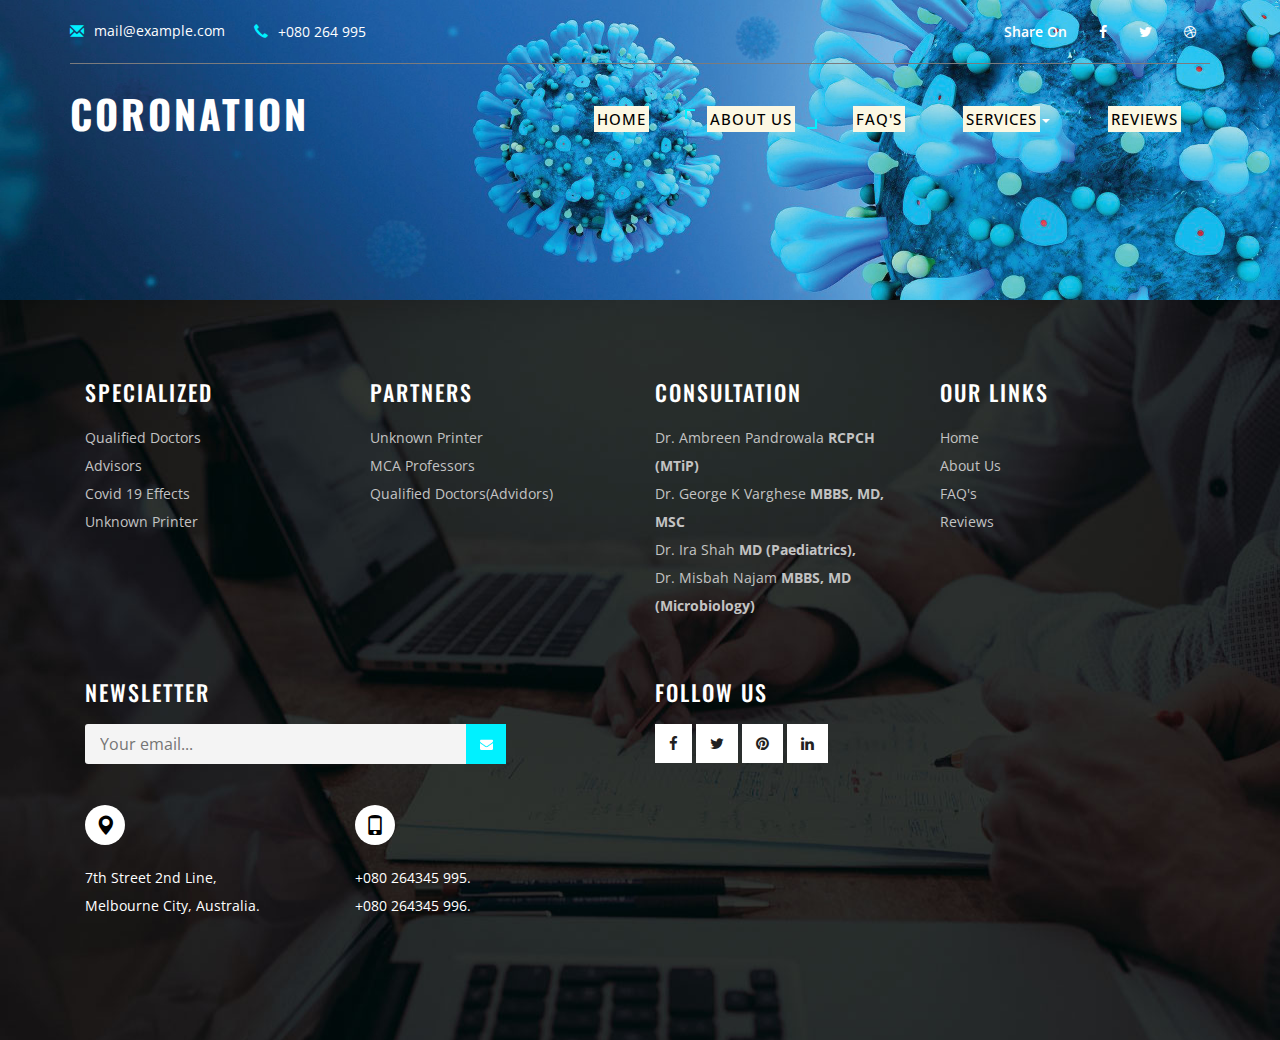
<file: contact.html>
<!--
author: W3layouts
author URL: http://w3layouts.com
License: Creative Commons Attribution 3.0 Unported
License URL: http://creativecommons.org/licenses/by/3.0/
-->
<!DOCTYPE html>
<html lang="en">
<head>
<title>CORONATION</title>
<!-- for-mobile-apps -->
<meta name="viewport" content="width=device-width, initial-scale=1">
<meta http-equiv="Content-Type" content="text/html; charset=utf-8" />
<meta name="keywords" content="Executive Responsive web template, Bootstrap Web Templates, Flat Web Templates, Android Compatible web template, 
Smartphone Compatible web template, free webdesigns for Nokia, Samsung, LG, SonyEricsson, Motorola web design" />
<script type="application/x-javascript"> addEventListener("load", function() { setTimeout(hideURLbar, 0); }, false);
		function hideURLbar(){ window.scrollTo(0,1); } </script>
<!-- //for-mobile-apps -->
<link href="css/bootstrap.css" rel="stylesheet" type="text/css" media="all" />
<link href="css/style.css" rel="stylesheet" type="text/css" media="all" />
<!-- js -->
<script type="text/javascript" src="js/jquery-2.1.4.min.js"></script>
<!-- //js -->
<!-- font-awesome icons -->
<link href="css/font-awesome.css" rel="stylesheet" type="text/css" media="all" /> 
<!-- //font-awesome icons -->
<link href="//fonts.googleapis.com/css?family=Oswald" rel="stylesheet">
<link href='//fonts.googleapis.com/css?family=Open+Sans:400,300,300italic,400italic,600,600italic,700,700italic,800,800italic' rel='stylesheet' type='text/css'>
<!-- start-smoth-scrolling -->
<script type="text/javascript" src="js/move-top.js"></script>
<script type="text/javascript" src="js/easing.js"></script>
<script type="text/javascript">
	jQuery(document).ready(function($) {
		$(".scroll").click(function(event){		
			event.preventDefault();
			$('html,body').animate({scrollTop:$(this.hash).offset().top},1000);
		});
	});
</script>
<!-- start-smoth-scrolling -->
</head>
<style>
	#map {
	height: 500px
	width=100%
	}
</style>
<body>
<!-- banner -->
	<div class="banner1">
		<div class="container">
			<div class="agile-header">
				<div class="agileits-contact-info text-right">
					<ul>
						<li><span class="glyphicon glyphicon-envelope" aria-hidden="true"></span><a href="mailto:info@example.com">mail@example.com</a></li>
						<li><span class="glyphicon glyphicon-earphone" aria-hidden="true"></span>+080 264 995</li>
					</ul>
				</div>
				<div class="w3_agileits_social_media">
					<ul>
						<li class="agileinfo_share">Share On</li>
						<li><a href="#" class="wthree_facebook"><i class="fa fa-facebook" aria-hidden="true"></i></a></li>
						<li><a href="#" class="wthree_twitter"><i class="fa fa-twitter" aria-hidden="true"></i></a></li>
						<li><a href="#" class="wthree_dribbble"><i class="fa fa-dribbble" aria-hidden="true"></i></a></li>
						
					</ul>
				</div>
				<div class="clearfix"></div>
			</div>
			<nav class="navbar navbar-default">
				<div class="navbar-header navbar-left">
					<button type="button" class="navbar-toggle collapsed" data-toggle="collapse" data-target="#bs-example-navbar-collapse-1">
						<span class="sr-only">Toggle navigation</span>
						<span class="icon-bar"></span>
						<span class="icon-bar"></span>
						<span class="icon-bar"></span>
					</button>
					<h1><a class="navbar-brand" href="index.html"><strong>CORONATION</strong></a></h1>
				</div>
				<!-- Collect the nav links, forms, and other content for toggling -->
				<div class="collapse navbar-collapse navbar-right" id="bs-example-navbar-collapse-1">
					<nav class="menu menu--iris">
						<ul class="nav navbar-nav menu__list">
							<li class="menu__item"><a href="index.html" class="menu__link"><mark>Home</mark></a></li>
							<li class="menu__item menu__item--current"><a href="about.html" class="menu__link"><mark>About Us</mark></a></li>
							
							<li class="menu__item"><a href="services.html" class="menu__link"><mark>FAQ'S</mark></a></li>
							<li class="dropdown menu__item">
								<a href="#" class="dropdown-toggle menu__link" data-toggle="dropdown"><mark>SERVICES</mark><b class="caret"></b></a>
								<ul class="dropdown-menu agile_short_dropdown">
									<li><a href="icons.html">SELF ASSESSMENT</a></li>
									<li><a href="typography.html">DONATION</a></li>
								</ul>
							</li>
							<li class="menu__item"><a href="contact.html" class="menu__link"><mark>Reviews</mark></a></li>
						</ul>
					</nav>
				</div>
			</nav>		
		</div>
	</div>
<!-- for-mobile-apps -->
<meta name="viewport" content="width=device-width, initial-scale=1">
<meta http-equiv="Content-Type" content="text/html; charset=utf-8" />
<meta name="keywords" content="Executive Responsive web template, Bootstrap Web Templates, Flat Web Templates, Android Compatible web template, 
Smartphone Compatible web template, free webdesigns for Nokia, Samsung, LG, SonyEricsson, Motorola web design" />
<script type="application/x-javascript"> addEventListener("load", function() { setTimeout(hideURLbar, 0); }, false);
		function hideURLbar(){ window.scrollTo(0,1); } </script>
<!-- //for-mobile-apps -->
<link href="css/bootstrap.css" rel="stylesheet" type="text/css" media="all" />
<link href="css/style.css" rel="stylesheet" type="text/css" media="all" />
<!-- js -->
<script type="text/javascript" src="js/jquery-2.1.4.min.js"></script>
<!-- //js -->
<!-- font-awesome icons -->
<link href="css/font-awesome.css" rel="stylesheet" type="text/css" media="all" /> 
<!-- //font-awesome icons -->
<link href="//fonts.googleapis.com/css?family=Oswald" rel="stylesheet">
<link href='//fonts.googleapis.com/css?family=Open+Sans:400,300,300italic,400italic,600,600italic,700,700italic,800,800italic' rel='stylesheet' type='text/css'>
<!-- start-smoth-scrolling -->
<script type="text/javascript" src="js/move-top.js"></script>
<script type="text/javascript" src="js/easing.js"></script>
<script type="text/javascript">
	jQuery(document).ready(function($) {
		$(".scroll").click(function(event){		
			event.preventDefault();
			$('html,body').animate({scrollTop:$(this.hash).offset().top},1000);
		});
	});
</script>
<!-- start-smoth-scrolling -->
</head>
	
<body>
<!-- banner -->
	<script src="https://apps.elfsight.com/p/platform.js" defer></script>
<div class="elfsight-app-09884705-e62b-4297-bdfd-21adbd225491"></div>

<!-- footer -->
	<div class="footer">
		<div class="container">
			<div class="footer-w3layouts">
				<div class="col-md-3 footer-agileits">
					<h3>Specialized</h3>
					<ul>
						<li>Qualified Doctors</li>
						<li>Advisors</li>
						<li>Covid 19 effects</li>
						<li>unknown printer</li>
					</ul>
				</div>
				<div class="col-md-3 footer-wthree">
					<h3>Partners</h3>
					<ul>
						<li>unknown printer</li>
						<li>MCA  professors</li>
						<li>Qualified Doctors(Advidors)</li>
						
					</ul>
				</div>
				<div class="col-md-3 footer-w3-agileits">
					<h3>Consultation</h3>
					<ul>
						<li>Dr. Ambreen Pandrowala  <strong>RCPCH (MTiP)</strong></li>
						<li>Dr. George K Varghese  <strong>MBBS, MD, MSC</strong></li>
						<li>Dr. Ira Shah  <strong>MD (Paediatrics),</strong></li>
						<li>Dr. Misbah Najam  <strong>MBBS, MD (Microbiology)</strong></li>
					</ul>
				</div>
				<div class="col-md-3 footer-agileits-w3layouts">
					<h3>Our Links</h3>
					<ul>
						<li><a href="index.html">Home</a></li>
						<li><a href="about.html">About Us</a></li>
						<li><a href="services.html">FAQ's</a></li>
						<li><a href="contact.html">Reviews</a></li>
					</ul>
				</div>
				<div class="clearfix"></div>
			</div>
			<div class="footer-w3-agile">
				<div class="col-md-6 w3l-footer-top">
					<h3>Newsletter</h3>
					<form action="#" method="post" class="newsletter">
						<input class="email" type="email" placeholder="Your email..." required="">
						<input type="submit" class="submit"  value="">
					</form>
					<div class="footer-agile">
						<div class="col-md-6 footer-w3-1">
							<span class="glyphicon glyphicon-map-marker" aria-hidden="true"></span>
							<p> 7th Street 2nd Line,  </p>
							<p> Melbourne City, Australia.</p>
						</div>
						<div class="col-md-6 footer-w3l-1">
							<span class="glyphicon glyphicon-phone" aria-hidden="true"></span>
							<p> +080 264345 995.</p>
							<p> +080 264345 996.</p>
						</div>
							<div class="clearfix"></div>
					</div>
				</div>
				<div class="col-md-6 w3ls-social-icons">
					<h3>Follow Us</h3>
					<a class="facebook" href="#"><i class="fa fa-facebook"></i></a>
					<a class="twitter" href="#"><i class="fa fa-twitter"></i></a>
					<a class="pinterest" href="#"><i class="fa fa-pinterest"></i></a>
					<a class="linkedin" href="#"><i class="fa fa-linkedin"></i></a>
				</div>
				<div class="clearfix"></div>
			</div>
			<div class="copy-right-agile">
            </div>
				<p><a href="http://w3layouts.com/"></a></p>
			</div>
		</div>
	
<!-- //footer -->
<!-- for bootstrap working -->
	<script src="js/bootstrap.js"></script>
<!-- //for bootstrap working -->
<!-- here stars scrolling icon -->
	<script type="text/javascript">
		$(document).ready(function() {
			/*
				var defaults = {
				containerID: 'toTop', // fading element id
				containerHoverID: 'toTopHover', // fading element hover id
				scrollSpeed: 1200,
				easingType: 'linear' 
				};
			*/
								
			$().UItoTop({ easingType: 'easeOutQuart' });
								
			});
	</script>
<!-- //here ends scrolling icon -->
</body>
</html>
</file>
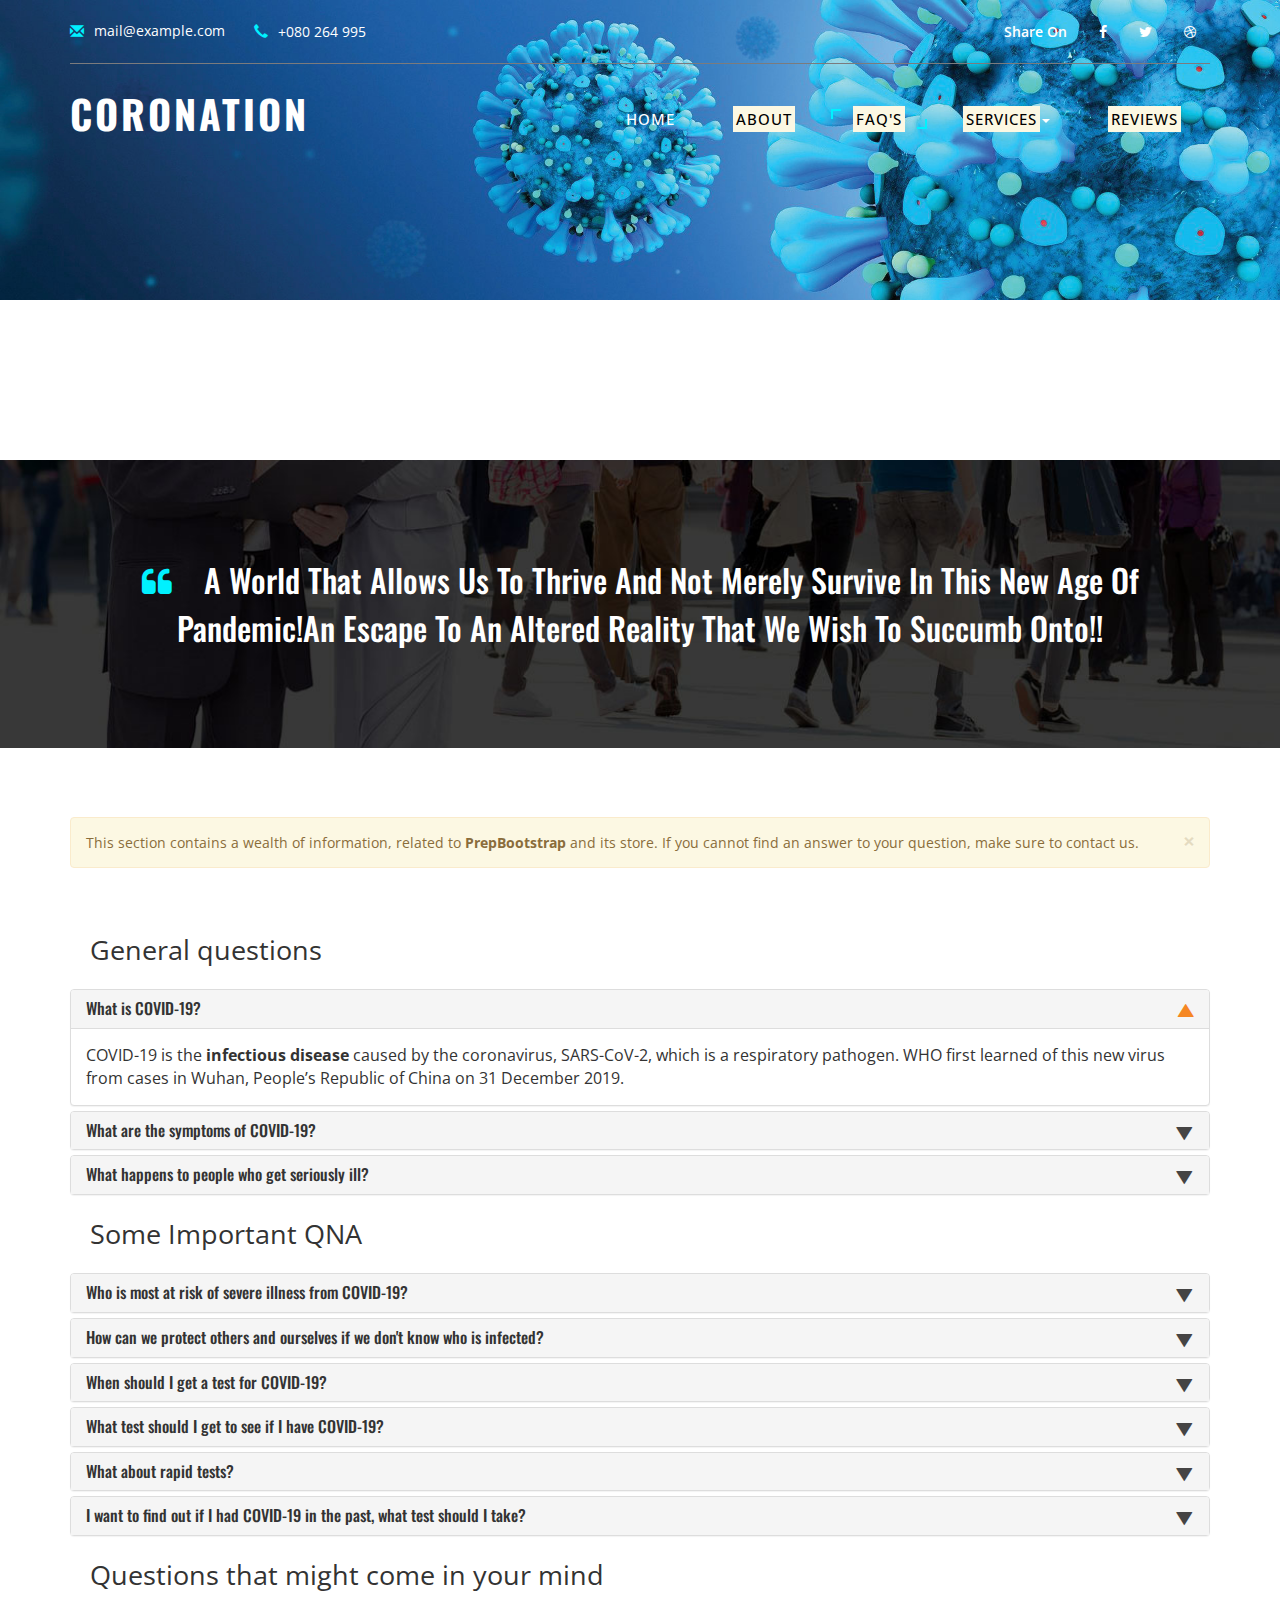
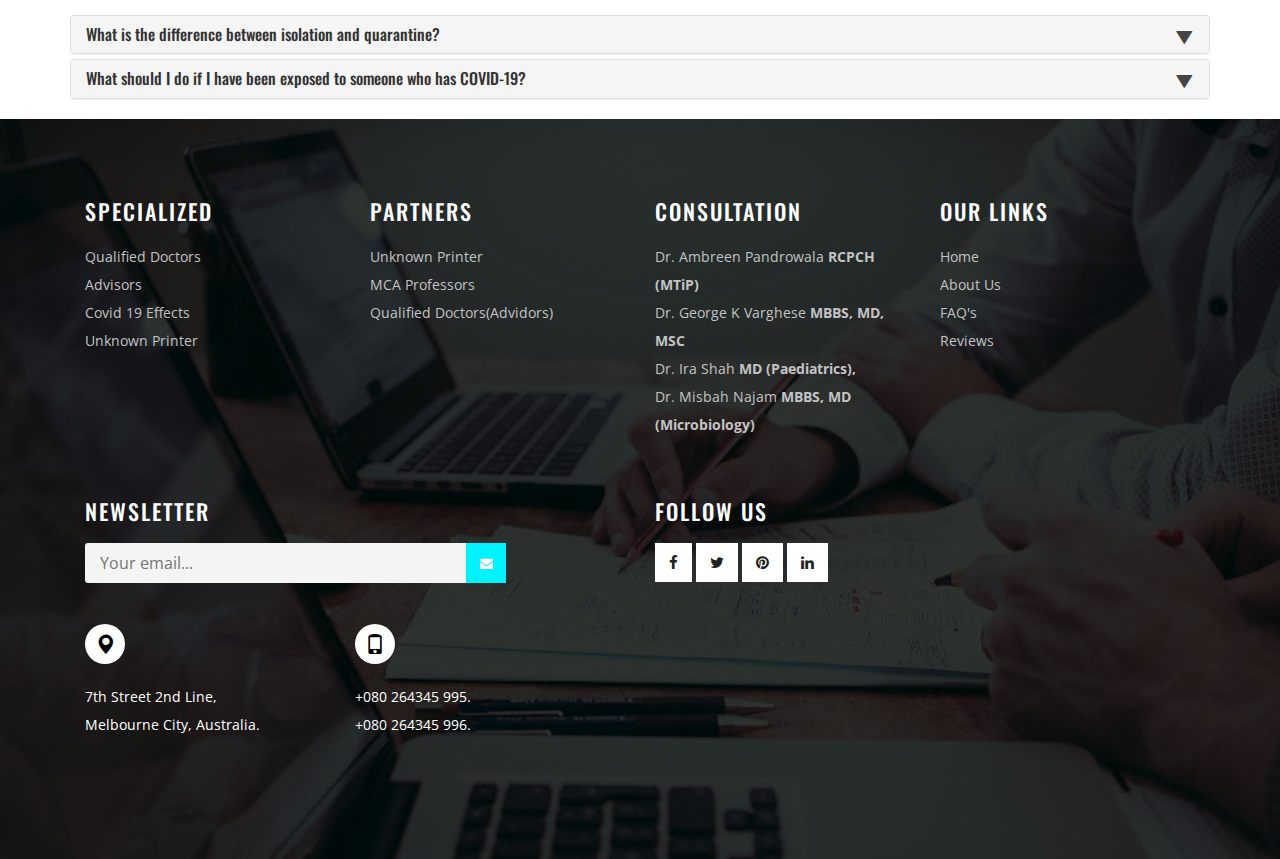
<file: services.html>
<!DOCTYPE html>
<html lang="en">
<head>
<title>CORONATION</title>
<!-- for-mobile-apps -->
<meta name="viewport" content="width=device-width, initial-scale=1">
<meta http-equiv="Content-Type" content="text/html; charset=utf-8" />
<meta name="keywords" content="Executive Responsive web template, Bootstrap Web Templates, Flat Web Templates, Android Compatible web template, 
Smartphone Compatible web template, free webdesigns for Nokia, Samsung, LG, SonyEricsson, Motorola web design" />
<script type="application/x-javascript"> addEventListener("load", function() { setTimeout(hideURLbar, 0); }, false);
		function hideURLbar(){ window.scrollTo(0,1); } </script>
<!-- //for-mobile-apps -->
<link href="css/bootstrap.css" rel="stylesheet" type="text/css" media="all" />
<link href="css/style.css" rel="stylesheet" type="text/css" media="all" />
<!-- js -->
<script type="text/javascript" src="js/jquery-2.1.4.min.js"></script>
<!-- //js -->
<!-- font-awesome icons -->
<link href="css/font-awesome.css" rel="stylesheet" type="text/css" media="all" /> 
<!-- //font-awesome icons -->
<link href="//fonts.googleapis.com/css?family=Oswald" rel="stylesheet">
<link href='//fonts.googleapis.com/css?family=Open+Sans:400,300,300italic,400italic,600,600italic,700,700italic,800,800italic' rel='stylesheet' type='text/css'>
<!-- start-smoth-scrolling -->
<script type="text/javascript" src="js/move-top.js"></script>
<script type="text/javascript" src="js/easing.js"></script>
<script type="text/javascript">
	jQuery(document).ready(function($) {
		$(".scroll").click(function(event){		
			event.preventDefault();
			$('html,body').animate({scrollTop:$(this.hash).offset().top},1000);
		});
	});
</script>
<!-- start-smoth-scrolling -->
</head>
<body>
<!-- banner -->
	<div class="banner1">
		<div class="container">
			<div class="agile-header">
				<div class="agileits-contact-info text-right">
					<ul>
						<li><span class="glyphicon glyphicon-envelope" aria-hidden="true"></span><a href="mailto:info@example.com">mail@example.com</a></li>
						<li><span class="glyphicon glyphicon-earphone" aria-hidden="true"></span>+080 264 995</li>
					</ul>
				</div>
				<div class="w3_agileits_social_media">
					<ul>
						<li class="agileinfo_share">Share On</li>
						<li><a href="#" class="wthree_facebook"><i class="fa fa-facebook" aria-hidden="true"></i></a></li>
						<li><a href="#" class="wthree_twitter"><i class="fa fa-twitter" aria-hidden="true"></i></a></li>
						<li><a href="#" class="wthree_dribbble"><i class="fa fa-dribbble" aria-hidden="true"></i></a></li>
						
					</ul>
				</div>
				<div class="clearfix"></div>
			</div>
			<nav class="navbar navbar-default">
				<div class="navbar-header navbar-left">
					<button type="button" class="navbar-toggle collapsed" data-toggle="collapse" data-target="#bs-example-navbar-collapse-1">
						<span class="sr-only">Toggle navigation</span>
						<span class="icon-bar"></span>
						<span class="icon-bar"></span>
						<span class="icon-bar"></span>
					</button>
					<h1><a class="navbar-brand" href="index.html"><strong>CORONATION</strong></a></h1>
				</div>
				<!-- Collect the nav links, forms, and other content for toggling -->
				<div class="collapse navbar-collapse navbar-right" id="bs-example-navbar-collapse-1">
					<nav class="menu menu--iris">
						<ul class="nav navbar-nav menu__list">
							<li class="menu__item"><a href="index.html" class="menu__link"><mar>Home</mar></a></li>
							<li class="menu__item"><a href="about.html" class="menu__link"><mark>About</mark></a></li>
							
							<li class="menu__item menu__item--current"><a href="services.html" class="menu__link"><mark>FAQ's</mark></a></li>
							<li class="dropdown menu__item">
								<a href="#" class="dropdown-toggle menu__link" data-toggle="dropdown"><mark>SERVICES</mark><b class="caret"></b></a>
								<ul class="dropdown-menu agile_short_dropdown">
									<li><a href="icons.html">SELF ASSESMENT</a></li>
                                    <li><a href="typography.html">DONATION</a></li>
								</ul>
							</li>
							<li class="menu__item"><a href="contact.html" class="menu__link"><mark>Reviews</mark></a></li>
						</ul>
					</nav>
				</div>
			</nav>		
		</div>
	</div>
<!-- //banner -->
<!-- services -->
<!-- services -->
	<div class="services">
		<div class="container">
			<div class="w3_agile_banner_bottom_grid">
				
				
				<div class="clearfix"> </div>
			</div>
		</div>
	</div>
<!-- //services -->
<!-- services-bottom -->
	<div class="services-bottom services">
		<div class="container">
			<h3><i class="fa fa-quote-left" aria-hidden="true"></i>A World That allows us to thrive and not merely survive in this New age of Pandemic!An Escape to an Altered reality that we wish to succumb onto!!
</h3>
		</div>
	</div>
<!-- //services-bottom -->
<!-- choose -->
	<div class="container">
    <br />
    <br />
    <br />

    <div class="alert alert-warning alert-dismissible" role="alert">
        <button type="button" class="close" data-dismiss="alert"><span aria-hidden="true">&times;</span><span class="sr-only">Close</span></button>
        This section contains a wealth of information, related to <strong>PrepBootstrap</strong> and its store. If you cannot find an answer to your question, 
        make sure to contact us. 
    </div>

    <br />

    <div class="panel-group" id="accordion">
        <div class="faqHeader">General questions</div>
        <div class="panel panel-default">
            <div class="panel-heading">
                <h4 class="panel-title">
                    <a class="accordion-toggle" data-toggle="collapse" data-parent="#accordion" href="#collapseOne">What is COVID-19?</a>
                </h4>
            </div>
            <div id="collapseOne" class="panel-collapse collapse in">
                <div class="panel-body">
             COVID-19 is the <strong>infectious disease</strong> caused by the coronavirus, SARS-CoV-2, which is a respiratory pathogen. WHO first learned of this new virus from cases in Wuhan, People&rsquo;s Republic of China on 31 December 2019. 
                </div>
            </div>
        </div>
        <div class="panel panel-default">
            <div class="panel-heading">
                <h4 class="panel-title">
                    <a class="accordion-toggle collapsed" data-toggle="collapse" data-parent="#accordion" href="#collapseTen">What are the symptoms of COVID-19?</a>
                </h4>
            </div>
            <div id="collapseTen" class="panel-collapse collapse">
                <div class="panel-body">
                   <strong><p>The most common symptoms of COVID-19 are</p><br><ul><li>Fever</li><li>Dry cough</li><li>Fatigue</li><br></ul><p>Other symptoms that are less common and may affect some patients include:</p><br><ul><li>Loss of taste or smell,</li><li>Nasal congestion,</li><li>Conjunctivitis (also known as red eyes)</li><li>Sore throat,</li><li>Headache,</li><li>Muscle or joint pain,</li><li>Different types of skin rash,</li><li>Nausea or vomiting,</li><li>Diarrhea,</li><li>Chills or dizziness.</li></ul><br><p>Symptoms are usually mild. Some people become infected but only have very mild symptoms or none at all.</p><p>Symptoms of severe COVID‐19 disease include:</p><br><ul><li>Shortness of breath,</li><li>Loss of appetite,</li><li>Confusion,</li><li>Persistent pain or pressure in the chest,</li><li>High temperature (above 38 &deg;C).</li></ul><br><p>Other less common symptoms are:</p><ul><br><li>Irritability,</li><li>Confusion,</li><li>Reduced consciousness (sometimes associated with seizures),</li><li>Anxiety,</li><li>Depression,</li><li>Sleep disorders,</li><li>More severe and rare neurological complications such as strokes, brain inflammation, delirium and nerve damage.</li></ul><p>People of all ages who experience fever and/or cough associated with difficulty breathing or shortness of breath, chest pain or pressure, or loss of speech or movement should seek medical care immediately. If possible, call your health care provider,
            hotline or health facility first, so you can be directed to the right clinic.</p></strong> 
                </div>
            </div>
        </div>
        <div class="panel panel-default">
            <div class="panel-heading">
                <h4 class="panel-title">
                    <a class="accordion-toggle collapsed" data-toggle="collapse" data-parent="#accordion" href="#collapseEleven">What happens to people who get seriously ill?</a>
                </h4>
            </div>
            <div id="collapseEleven" class="panel-collapse collapse">
                <div class="panel-body">
                    <strong><p>Most people (about 80%) recover from the disease without needing hospital treatment. About 20% of those who get COVID-19 become seriously ill and require oxygen, with 5% becoming critically ill and needing intensive care.</p><p>Complications leading to death may include respiratory failure, acute respiratory distress syndrome (ARDS), sepsis and septic shock, thromboembolism, and/or multiorgan failure, including injury of the heart, liver or kidneys.</p><p>In rare situations, children can develop a severe inflammatory syndrome a few weeks after infection.</p></strong>
                </div>
            </div>
        </div>

        <div class="faqHeader">Some Important QNA</div>
        <div class="panel panel-default">
            <div class="panel-heading">
                <h4 class="panel-title">
                    <a class="accordion-toggle collapsed" data-toggle="collapse" data-parent="#accordion" href="#collapseTwo">Who is most at risk of severe illness from COVID-19?</a>
                </h4>
            </div>
            <div id="collapseTwo" class="panel-collapse collapse">
                <div class="panel-body">
                    <p>People aged 60 and over, and those with underlying medical problems like high blood pressure, heart and lung problems, diabetes, obesity or cancer, are at higher risk of developing serious illness.&nbsp;</p><br><p>However, anyone can get sick with COVID-19 and become seriously ill or die at any age.&nbsp;</p>
                </div>
            </div>
        </div>
        <div class="panel panel-default">
            <div class="panel-heading">
                <h4 class="panel-title">
                    <a class="accordion-toggle collapsed" data-toggle="collapse" data-parent="#accordion" href="#collapseThree">How can we protect others and ourselves if we don&#39;t know who is infected?</a>
                </h4>
            </div>
            <div id="collapseThree" class="panel-collapse collapse">
                <div class="panel-body">
                     <p>Stay safe by taking some simple precautions, such as physical distancing, wearing a mask, keeping rooms well ventilated, avoiding crowds, cleaning your hands, and coughing into a bent elbow or tissue. Check local advice where you live and work. <strong>Do it all!</strong></p><br><p><em>Read our <a href="/emergencies/diseases/novel-coronavirus-2019/advice-for-public">public advice page</a>&nbsp;for more information.</em></p>
                </div>
            </div>
        </div>
        <div class="panel panel-default">
            <div class="panel-heading">
                <h4 class="panel-title">
                    <a class="accordion-toggle collapsed" data-toggle="collapse" data-parent="#accordion" href="#collapseFive">When should I get a test for COVID-19?</a>
                </h4>
            </div>
            <div id="collapseFive" class="panel-collapse collapse">
                <div class="panel-body">
                    <strong>Anyone with symptoms should be tested, wherever possible. People who do not have symptoms but have had close contact with someone who is, or may be, infected may also consider testing &ndash; check with your local health guidelines. While a person is
    waiting for test results, they should remain isolated from others. Where testing capacity is limited, tests should first be done for those at higher risk of infection, such as health workers, and those at higher risk of severe illness such as older
    people, especially those living in seniors&rsquo; residences or long-term care facilities.</strong>
                </div>
            </div>
        </div>
        <div class="panel panel-default">
            <div class="panel-heading">
                <h4 class="panel-title">
                    <a class="accordion-toggle collapsed" data-toggle="collapse" data-parent="#accordion" href="#collapseSix"> What test should I get to see if I have COVID-19?</a>
                </h4>
            </div>
            <div id="collapseSix" class="panel-collapse collapse">
                <div class="panel-body">
                    <strong><p>In most situations, a molecular test is used to detect SARS-CoV-2 and confirm COVID-19.&nbsp;Polymerase chain reaction (PCR) is the most commonly used molecular test. Samples are collected from the nose and/or throat with a swab. Molecular tests detect
    virus in the sample by amplifying viral genetic material to detectable levels. For this reason, a molecular test is used to confirm an active infection, usually within a few days of exposure and around the time that symptoms may begin.&nbsp;</p></strong>
                </div>
            </div>
        </div>
        <div class="panel panel-default">
            <div class="panel-heading">
                <h4 class="panel-title">
                    <a class="accordion-toggle collapsed" data-toggle="collapse" data-parent="#accordion" href="#collapseEight">What about rapid tests?</a>
                </h4>
            </div>
            <div id="collapseEight" class="panel-collapse collapse">
                <div class="panel-body">
                    <p>Rapid tests (sometimes known as a rapid diagnostic test &ndash; RDT) detect viral proteins (known as antigens). Samples are collected from the nose and/or throat with a swab. These tests are cheaper than PCR and will offer results more quickly, although
    they are generally less accurate. We are still learning about how well they perform and when to use them.</p> 
                </div>
            </div>
        </div>
        <div class="panel panel-default">
            <div class="panel-heading">
                <h4 class="panel-title">
                    <a class="accordion-toggle collapsed" data-toggle="collapse" data-parent="#accordion" href="#collapseNine">I want to find out if I had COVID-19 in the past, what test should I take?</a>
                </h4>
            </div>
            <div id="collapseNine" class="panel-collapse collapse">
                <div class="panel-body">
                    <p>Antibody tests can tell us whether someone has had an infection in the past, even if they have not had symptoms. Also known as serological tests and usually done on a blood sample, these tests detect antibodies produced in response to an infection. In
    most people, antibodies start to develop after days to weeks and can indicate if a person has had recent (IgM type antibodies) or past infection (IgG type). Antibody tests cannot be used to diagnose COVID-19 in the early stages of infection or disease.
    They also cannot alone confirm immunity or duration of protection from reinfection.</p>
                </div>
            </div>
        </div>

        <div class="faqHeader">Questions that might come in your mind</div>
        <div class="panel panel-default">
            <div class="panel-heading">
                <h4 class="panel-title">
                    <a class="accordion-toggle collapsed" data-toggle="collapse" data-parent="#accordion" href="#collapseFour"> What is the difference between isolation and quarantine?</a>
                </h4>
            </div>
            <div id="collapseFour" class="panel-collapse collapse">
                <div class="panel-body">
                   <p>Both isolation and quarantine are methods of preventing the spread of the disease.</p><br><p><strong>Quarantine</strong> means restricting activities and/or separating people who are not ill but may have been exposed to COVID-19. The quarantine can take place in a designated facility or at home for 14 days.</p><br><p><strong>Isolation</strong> means separating people who are ill with symptoms of COVID-19 and/or have tested positive.</p>
                </div>
            </div>
        </div>
        <div class="panel panel-default">
            <div class="panel-heading">
                <h4 class="panel-title">
                    <a class="accordion-toggle collapsed" data-toggle="collapse" data-parent="#accordion" href="#collapseSeven">What should I do if I have been exposed to someone who has COVID-19?</a>
                </h4>
            </div>
            <div id="collapseSeven" class="panel-collapse collapse">
                <div class="panel-body">
                    <p>If you have been exposed to someone with COVID-19, you may become infected, even if you feel well.</p><br><p>After exposure to someone who has COVID-19, do the following:</p><br><ul><li>Call your health care provider or COVID-19 hotline to find out where and when to get a test.</li><li>Cooperate with contact-tracing procedures to stop the spread of the virus.</li><li>If testing is not available, stay home and away from others for 14 days.</li><li>During this time, do not go to work, to school or to public places. Ask someone to bring you supplies.</li><li>Keep at least a 1-metre distance from others, even from your family members.</li><li>Wear a medical mask to protect others, including if/when you need to seek medical care.</li><li>Clean your hands frequently.</li><li>Stay in a separate room from other family members, and if not possible, wear a medical mask.</li><li>Keep the room well-ventilated.</li><li>If you share a room, place beds at least 1 metre apart.</li><li>Monitor yourself for any symptoms for 14 days.&nbsp;</li><li>Stay positive by keeping in touch with loved ones by phone or online, and by exercising at home.    </li></ul><br><p>If you live in an area with malaria or dengue fever, seek medical help if you have a fever. While travelling to and from the health facility and during medical care, wear a mask, keep at least a 1-metre distance from other people and avoid touching
            surfaces with your hands. This applies to adults and children. </p><br><p><em>Read our </em><a href="/emergencies/diseases/novel-coronavirus-2019/question-and-answers-hub/q-a-detail/malaria-and-the-covid-19-pandemic"><em>malaria and COVID-19 Q&amp;A</em></a><em> for more information.</em></p>
                </div>
            </div>
        </div>
    </div>
</div>

<style>
    .faqHeader {
        font-size: 27px;
        margin: 20px;
    }

    .panel-heading [data-toggle="collapse"]:after {
        font-family: 'Glyphicons Halflings';
        content: "\e072"; /* "play" icon */
        float: right;
        color: #F58723;
        font-size: 18px;
        line-height: 22px;
        /* rotate "play" icon from > (right arrow) to down arrow */
        -webkit-transform: rotate(-90deg);
        -moz-transform: rotate(-90deg);
        -ms-transform: rotate(-90deg);
        -o-transform: rotate(-90deg);
        transform: rotate(-90deg);
    }

    .panel-heading [data-toggle="collapse"].collapsed:after {
        /* rotate "play" icon from > (right arrow) to ^ (up arrow) */
        -webkit-transform: rotate(90deg);
        -moz-transform: rotate(90deg);
        -ms-transform: rotate(90deg);
        -o-transform: rotate(90deg);
        transform: rotate(90deg);
        color: #454444;
    }
</style>
    
<!-- Bootstrap FAQ - END -->

<!-- //choose -->
<!-- //services -->
<!-- footer -->
	<div class="footer">
		<div class="container">
			<div class="footer-w3layouts">
				<div class="col-md-3 footer-agileits">
					<h3>Specialized</h3>
					<ul>
						<li>Qualified Doctors</li>
						<li>Advisors</li>
						<li>Covid 19 effects</li>
						<li>unknown printer</li>
					</ul>
				</div>
				<div class="col-md-3 footer-wthree">
					<h3>Partners</h3>
					<ul>
						<li>unknown printer</li>
						<li>MCA  professors</li>
						<li>Qualified Doctors(Advidors)</li>
						
					</ul>
				</div>
				<div class="col-md-3 footer-w3-agileits">
					<h3>Consultation</h3>
					<ul>
						<li>Dr. Ambreen Pandrowala  <strong>RCPCH (MTiP)</strong></li>
						<li>Dr. George K Varghese  <strong>MBBS, MD, MSC</strong></li>
						<li>Dr. Ira Shah  <strong>MD (Paediatrics),</strong></li>
						<li>Dr. Misbah Najam  <strong>MBBS, MD (Microbiology)</strong></li>
					</ul>
				</div>
				<div class="col-md-3 footer-agileits-w3layouts">
					<h3>Our Links</h3>
					<ul>
						<li><a href="index.html">Home</a></li>
						<li><a href="about.html">About Us</a></li>
						<li><a href="services.html">FAQ's</a></li>
						<li><a href="contact.html">Reviews</a></li>
					</ul>
				</div>
				<div class="clearfix"></div>
			</div>
			<div class="footer-w3-agile">
				<div class="col-md-6 w3l-footer-top">
					<h3>Newsletter</h3>
					<form action="#" method="post" class="newsletter">
						<input class="email" type="email" placeholder="Your email..." required="">
						<input type="submit" class="submit"  value="">
					</form>
					<div class="footer-agile">
						<div class="col-md-6 footer-w3-1">
							<span class="glyphicon glyphicon-map-marker" aria-hidden="true"></span>
							<p> 7th Street 2nd Line,  </p>
							<p> Melbourne City, Australia.</p>
						</div>
						<div class="col-md-6 footer-w3l-1">
							<span class="glyphicon glyphicon-phone" aria-hidden="true"></span>
							<p> +080 264345 995.</p>
							<p> +080 264345 996.</p>
						</div>
							<div class="clearfix"></div>
					</div>
				</div>
				<div class="col-md-6 w3ls-social-icons">
					<h3>Follow Us</h3>
					<a class="facebook" href="#"><i class="fa fa-facebook"></i></a>
					<a class="twitter" href="#"><i class="fa fa-twitter"></i></a>
					<a class="pinterest" href="#"><i class="fa fa-pinterest"></i></a>
					<a class="linkedin" href="#"><i class="fa fa-linkedin"></i></a>
				</div>
				<div class="clearfix"></div>
			</div>
			<div class="copy-right-agile">
            </div>
				<p><a href="http://w3layouts.com/"></a></p>
			</div>
		</div>
	
<!-- //footer -->
<!-- for bootstrap working -->
	<script src="js/bootstrap.js"></script>
<!-- //for bootstrap working -->
<!-- here stars scrolling icon -->
	<script type="text/javascript">
		$(document).ready(function() {
			/*
				var defaults = {
				containerID: 'toTop', // fading element id
				containerHoverID: 'toTopHover', // fading element hover id
				scrollSpeed: 1200,
				easingType: 'linear' 
				};
			*/
								
			$().UItoTop({ easingType: 'easeOutQuart' });
								
			});
	</script>
<!-- //here ends scrolling icon -->
</body>
</html>
</file>
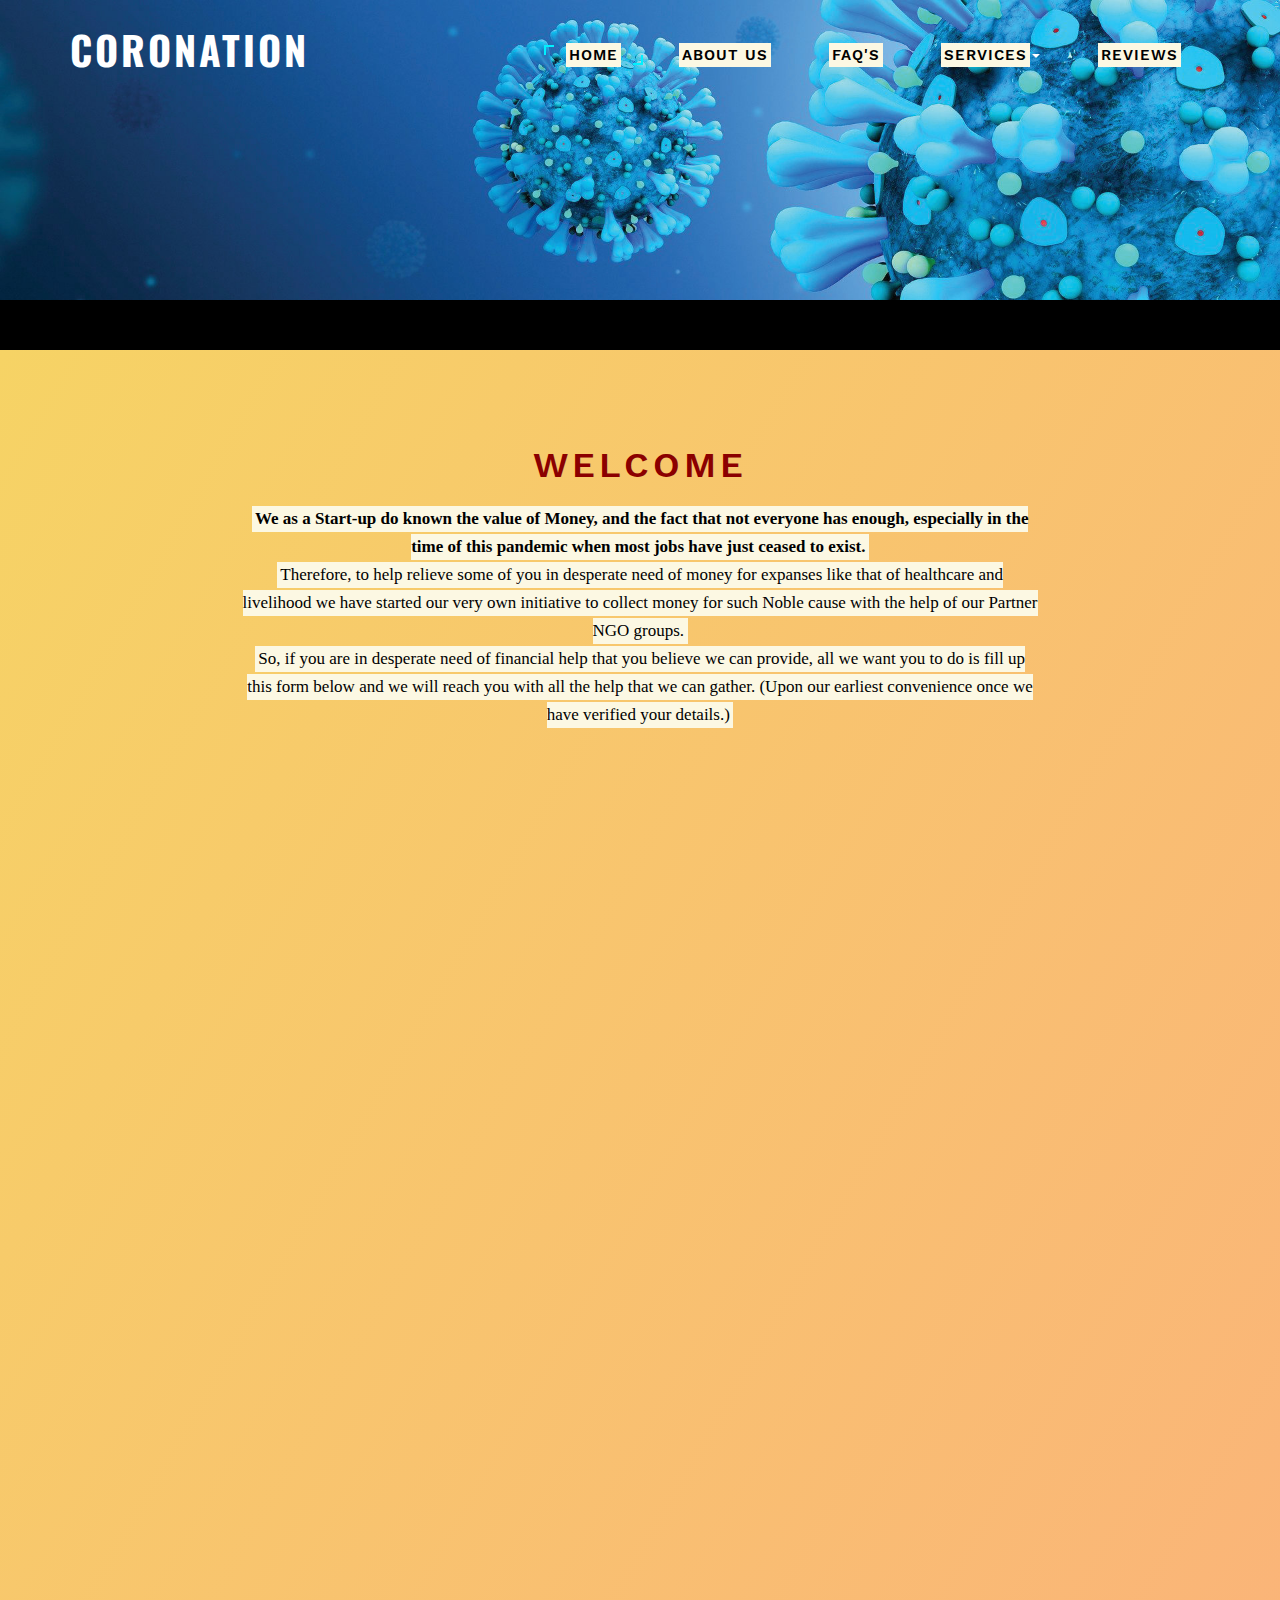
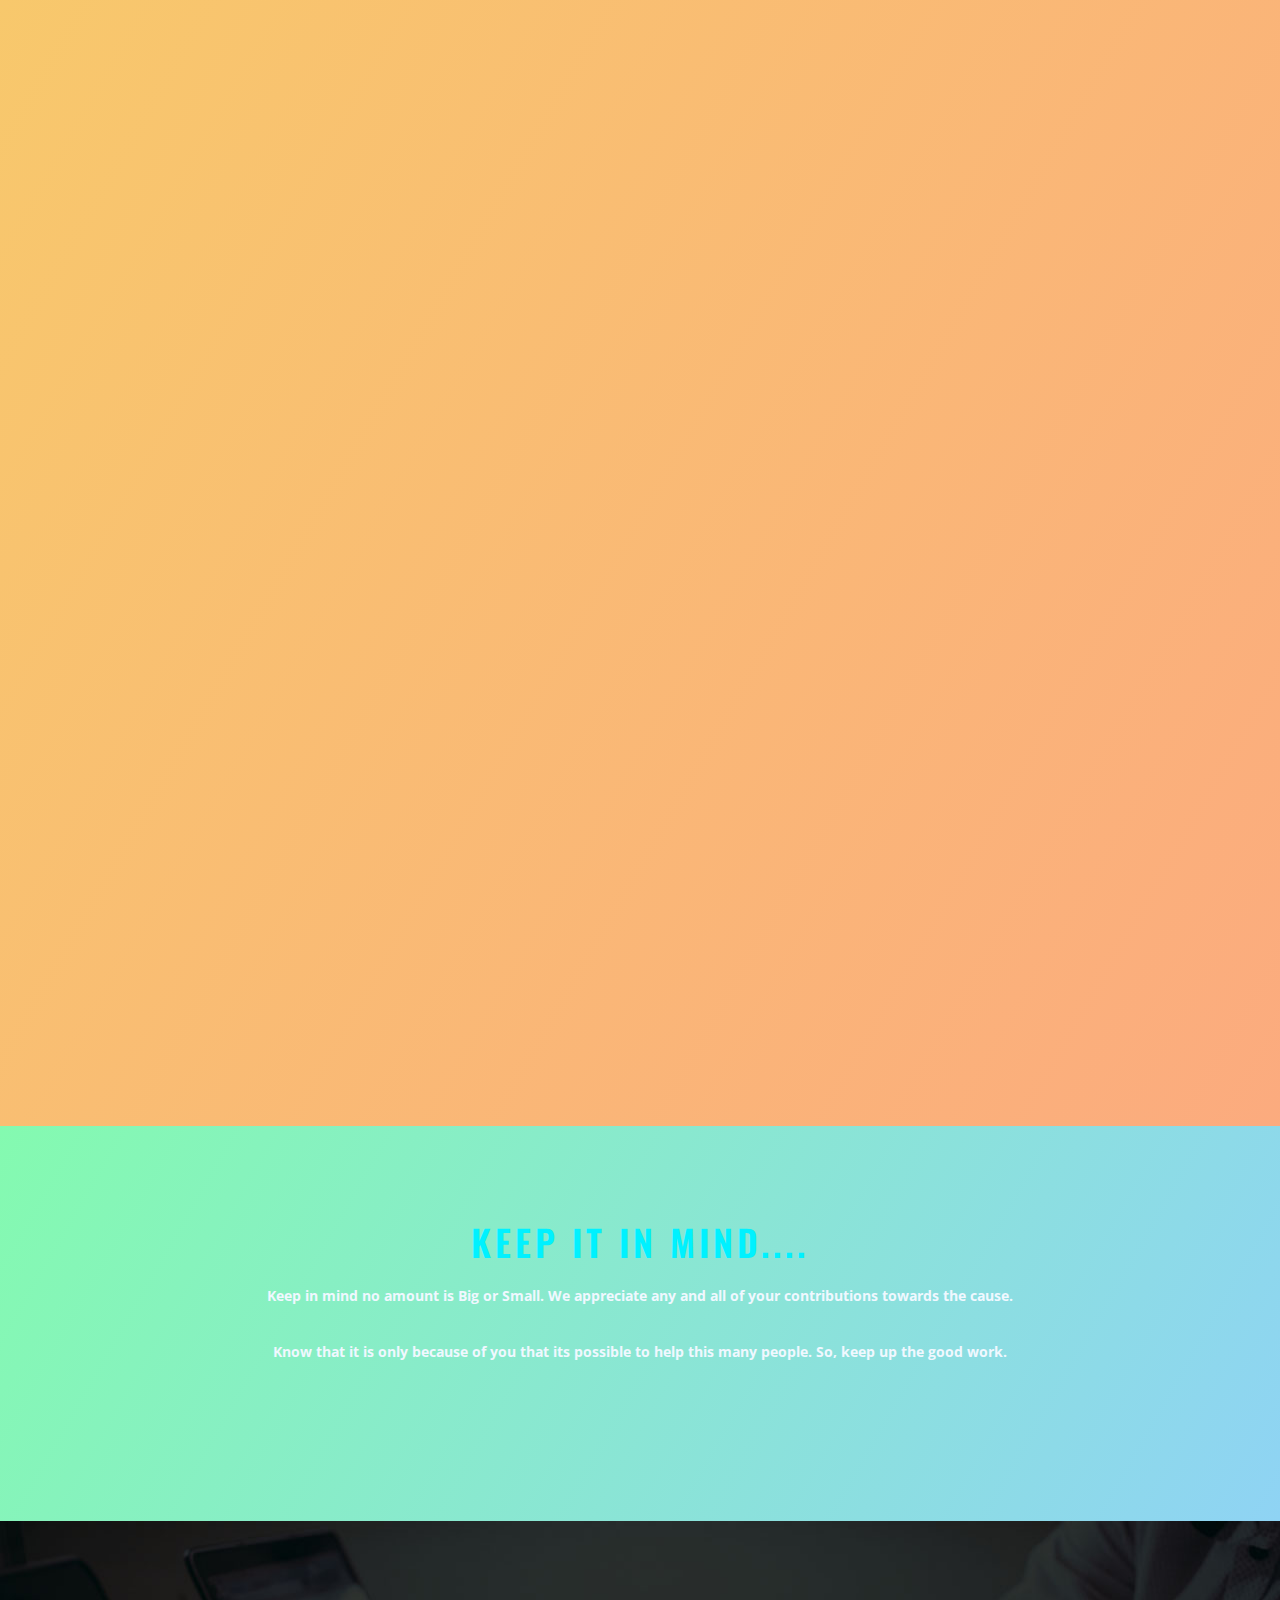
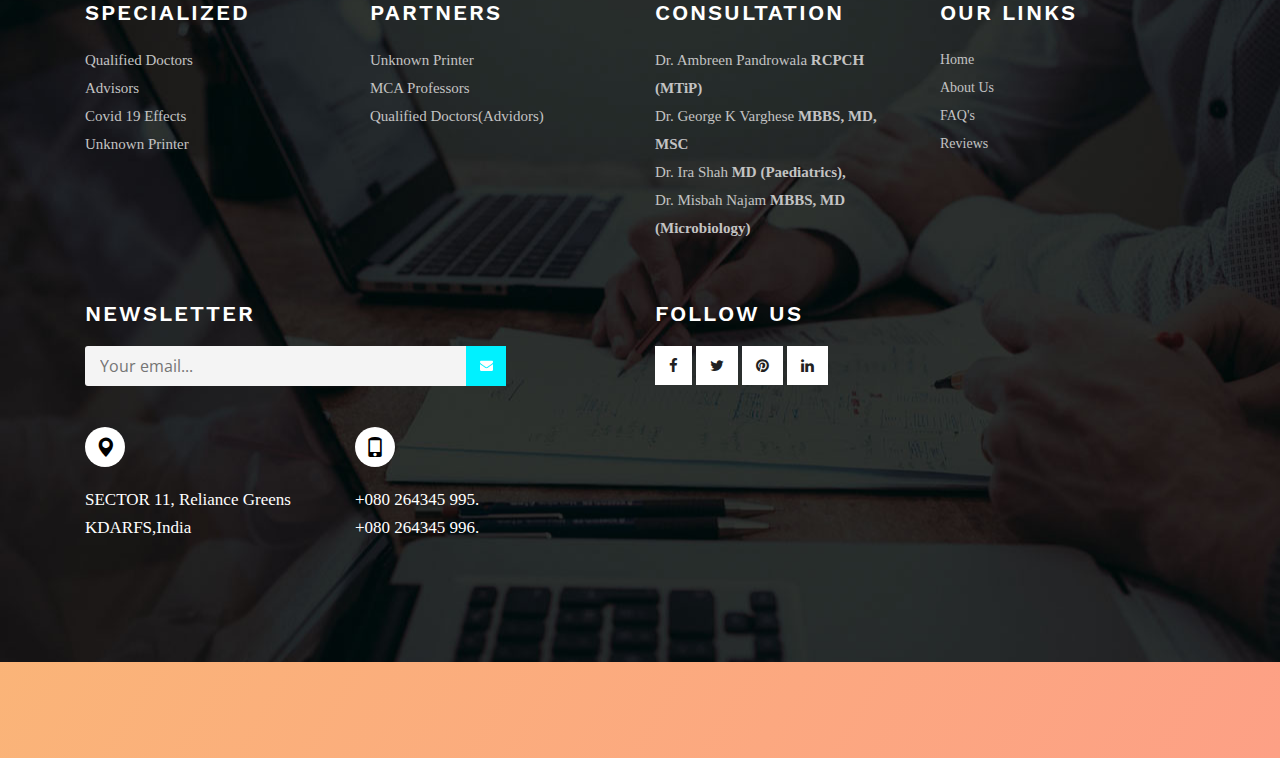
<file: typography.html>
<!--
author: W3layouts
author URL: http://w3layouts.com
License: Creative Commons Attribution 3.0 Unported
License URL: http://creativecommons.org/licenses/by/3.0/
-->
<!DOCTYPE html>
<html lang="en">
<head>
<title>CORONATION</title>
<!-- for-mobile-apps -->
<meta name="viewport" content="width=device-width, initial-scale=1">
<meta http-equiv="Content-Type" content="text/html; charset=utf-8" />
<meta name="keywords" content="Executive Responsive web template, Bootstrap Web Templates, Flat Web Templates, Android Compatible web template, 
Smartphone Compatible web template, free webdesigns for Nokia, Samsung, LG, SonyEricsson, Motorola web design" />
<script type="application/x-javascript"> addEventListener("load", function() { setTimeout(hideURLbar, 0); }, false);
		function hideURLbar(){ window.scrollTo(0,1); } </script>
<!-- //for-mobile-apps -->
<link href="css/bootstrap.css" rel="stylesheet" type="text/css" media="all" />
<link href="css/style.css" rel="stylesheet" type="text/css" media="all" />
<!-- js -->
<script type="text/javascript" src="js/jquery-2.1.4.min.js"></script>
<!-- //js -->
<!-- font-awesome icons -->
<link href="css/font-awesome.css" rel="stylesheet" type="text/css" media="all" /> 
<!-- //font-awesome icons -->
<link href="//fonts.googleapis.com/css?family=Oswald" rel="stylesheet">
<link href="https://unpkg.com/aos@2.3.1/dist/aos.css" rel="stylesheet">
<link href='//fonts.googleapis.com/css?family=Open+Sans:400,300,300italic,400italic,600,600italic,700,700italic,800,800italic' rel='stylesheet' type='text/css'>
<!-- start-smoth-scrolling -->
<script type="text/javascript" src="js/move-top.js"></script>
<script type="text/javascript" src="js/easing.js"></script>
<script type="text/javascript">
	jQuery(document).ready(function($) {
		$(".scroll").click(function(event){		
			event.preventDefault();
			$('html,body').animate({scrollTop:$(this.hash).offset().top},1000);
		});
	});
</script>

<script src="https://unpkg.com/aos@2.3.1/dist/aos.js"></script>








<style>
@font-face {
	font-family: custom1;
	src : url('Ubuntu-Medium.ttf');
}


@font-face {
	font-family: custom2;
	src : url('JosefinSans-Bold.ttf');
}



@font-face {
	font-family: custom3;
	src : url('Nunito-SemiBold.ttf');
}



@font-face {
	font-family: custom4;
	src : url('WorkSans-SemiBold.ttf');
}




.parallax1 {
  
  background-image: url(pimg2.gif);
  min-height: 800px; 
  
  background-attachment: fixed;
  background-position: center;
  background-repeat: no-repeat;
  background-size: cover;
}

.separator{
	background-color: black;
	height: 50px;
	width: 100%;
}

</style>
<!-- start-smoth-scrolling -->
</head>
	
<body>
<!-- banner -->
	<div class="banner1">
		<div class="container">
			
			<nav class="navbar navbar-default">
				<div class="navbar-header navbar-left">
			
					<h1><a class="navbar-brand" href="index.html"><strong>CORONATION</strong></a></h1>
				</div>
				<!-- Collect the nav links, forms, and other content for toggling -->
				<div class="collapse navbar-collapse navbar-right" id="bs-example-navbar-collapse-1">
					<nav class="menu menu--iris">
						<ul class="nav navbar-nav menu__list">
							<li class="menu__item menu__item--current"><a href="index.html" class="menu__link" style="font-family: custom4;"><mark>Home</mark></a></li>
							<li class="menu__item"><a href="about.html" class="menu__link" style="font-family: custom4;"><mark>About Us</mark></a></li>
							
							<li class="menu__item"><a href="services.html" class="menu__link" style="font-family: custom4;"><mark>FAQ's</mark></a></li>
							<li class="dropdown menu__item">
								<a href="#" class="dropdown-toggle menu__link" data-toggle="dropdown" style="font-family: custom4;"><mark>Services</mark><b class="caret"></b></a>
								<ul class="dropdown-menu agile_short_dropdown">
									<li><a href="icons.html">Self Assessment</a></li>
									<li><a href="typography.html">Donation</a></li>
								</ul>
							</li>
							<li class="menu__item"><a href="contact.html" class="menu__link" style="font-family: custom4;"><mark>Reviews</mark></a></li>
						</ul>
					</nav>
				</div>
			</nav>		
		</div>
	</div>
<!-- //banner -->
<div class="separator"></div>
<div class="welcome" style="background-image: linear-gradient(120deg, #f6d365 0%, #fda085 100%);">
	 <div class="container">
		 <div class="welcome-top">
			<h1 class="w3ls_head" style="font-family: custom4; color: darkred;">Welcome</h1>
             
             <p style="font-family: consolas; font-size: 17px;"><mark><strong>We as a Start-up do known the value of Money, and the fact that not everyone has enough, especially in the time of this pandemic when most jobs have just ceased to exist.
</strong></mark><br>
             <mark>Therefore, to help relieve some of you in desperate need of money for expanses like that of healthcare and livelihood we have started our very own initiative to collect money for such Noble cause with the help of our Partner NGO groups.</mark>
<br>
            <mark> So, if you are in desperate need of financial help that you believe we can provide, all we want you to do is fill up this form below and we will reach you with all the help that we can gather. (Upon our earliest convenience once we have verified your details.)</mark><br> <br></p>
             
                 <iframe src="https://docs.google.com/forms/d/e/1FAIpQLScYU_XpTsmJuK6z9LQ4eilCmiCjH3EQRq37cajXlRANlSKjXg/viewform?embedded=true" width="900" height="1900" frameborder="0" marginheight="0" marginwidth="0">Loading…</iframe>
         </div></div>
                        <br>
                        <br>
    <div class="welcome">
	 <div class="container">
		 <div class="welcome-top">
			<h1 class="w3ls_head">Keep it in mind....</h1>
             
       <p><strong>Keep in mind no amount is Big or Small. We appreciate any and all of your contributions towards the cause.<br><br>
Know that it is only because of you that its possible to help this many people. So, keep up the good work.</strong></p>      
               

<br><br>
         </div> 
        </div>
    </div>


              
<!-- footer -->
	<div class="footer">
		<div class="container">
			<div class="footer-w3layouts">
				<div class="col-md-3 footer-agileits">
					<h3 style="font-family: custom4;">Specialized</h3>
					<ul>
						<li style="font-family: consolas;font-size:15px;">Qualified Doctors</li>
						<li style="font-family: consolas;font-size:15px;">Advisors</li>
						<li style="font-family: consolas;font-size:15px;">Covid 19 effects</li>
						<li style="font-family: consolas;font-size:15px;">unknown printer</li>
					</ul>
				</div>
				<div class="col-md-3 footer-wthree">
					<h3 style="font-family: custom4;">Partners</h3>
					<ul>
						<li style="font-family: consolas;font-size:15px;">unknown printer</li>
						<li style="font-family: consolas;font-size:15px;">MCA  professors</li>
						<li style="font-family: consolas;font-size:15px;">Qualified Doctors(Advidors)</li>
						
					</ul>
				</div>
				<div class="col-md-3 footer-w3-agileits">
					<h3 style="font-family: custom4;">Consultation</h3>
					<ul>
						<li style="font-family: consolas;font-size:15px;">Dr. Ambreen Pandrowala  <strong>RCPCH (MTiP)</strong></li>
						<li style="font-family: consolas;font-size:15px;">Dr. George K Varghese  <strong>MBBS, MD, MSC</strong></li>
						<li style="font-family: consolas;font-size:15px;">Dr. Ira Shah  <strong>MD (Paediatrics),</strong></li>
						<li style="font-family: consolas;font-size:15px;">Dr. Misbah Najam  <strong>MBBS, MD (Microbiology)</strong></li>
					</ul>
				</div>
				<div class="col-md-3 footer-agileits-w3layouts">
					<h3 style="font-family: custom4;">Our Links</h3>
					<ul>
						<li style="font-family: consolas;font-size:15px;"><a href="index.html">Home</a></li>
						<li style="font-family: consolas;font-size:15px;"><a href="about.html">About Us</a></li>
						<li style="font-family: consolas;font-size:15px;"><a href="services.html">FAQ's</a></li>
						<li style="font-family: consolas;font-size:15px;"><a href="contact.html">Reviews</a></li>
					</ul>
				</div>
				<div class="clearfix"></div>
			</div>
			<div class="footer-w3-agile">
				<div class="col-md-6 w3l-footer-top">
					<h3 style="font-family: custom4;">Newsletter</h3>
					<form action="#" method="post" class="newsletter">
						<input class="email" type="email" placeholder="Your email..." required="">
						<input type="submit" class="submit"  value="">
					</form>
					<div class="footer-agile">
						<div class="col-md-6 footer-w3-1">
							<span class="glyphicon glyphicon-map-marker" aria-hidden="true"></span>
							<p style="font-family: consolas; font-size: 17px;"> SECTOR 11, Reliance Greens  </p>
							<p style="font-family: consolas; font-size: 17px;"> KDARFS,India</p>
						</div>
						<div class="col-md-6 footer-w3l-1">
							<span class="glyphicon glyphicon-phone" aria-hidden="true"></span>
							<p style="font-family: consolas; font-size: 17px;"> +080 264345 995.</p>
							<p style="font-family: consolas; font-size: 17px;"> +080 264345 996.</p>
						</div>
							<div class="clearfix"></div>
					</div>
				</div>
				<div class="col-md-6 w3ls-social-icons">
					<h3 style="font-family: custom4;">Follow Us</h3>
					<a class="facebook" href="#"><i class="fa fa-facebook"></i></a>
					<a class="twitter" href="#"><i class="fa fa-twitter"></i></a>
					<a class="pinterest" href="#"><i class="fa fa-pinterest"></i></a>
					<a class="linkedin" href="#"><i class="fa fa-linkedin"></i></a>
				</div>
				<div class="clearfix"></div>
			</div>
			<div class="copy-right-agile">
            </div>
			</div>
		</div>
	</div>
<!-- //footer -->
<!-- for bootstrap working -->
	<script src="js/bootstrap.js"></script>
<!-- //for bootstrap working -->
<!-- here stars scrolling icon -->
	<script type="text/javascript">
		$(document).ready(function() {
			/*
				var defaults = {
				containerID: 'toTop', // fading element id
				containerHoverID: 'toTopHover', // fading element hover id
				scrollSpeed: 1200,
				easingType: 'linear' 
				};
			*/
								
			$().UItoTop({ easingType: 'easeOutQuart' });
								
			});
	</script>



	<script>
	AOS.init();
	</script>

<!-- //here ends scrolling icon -->
</body>
</html>
</file>
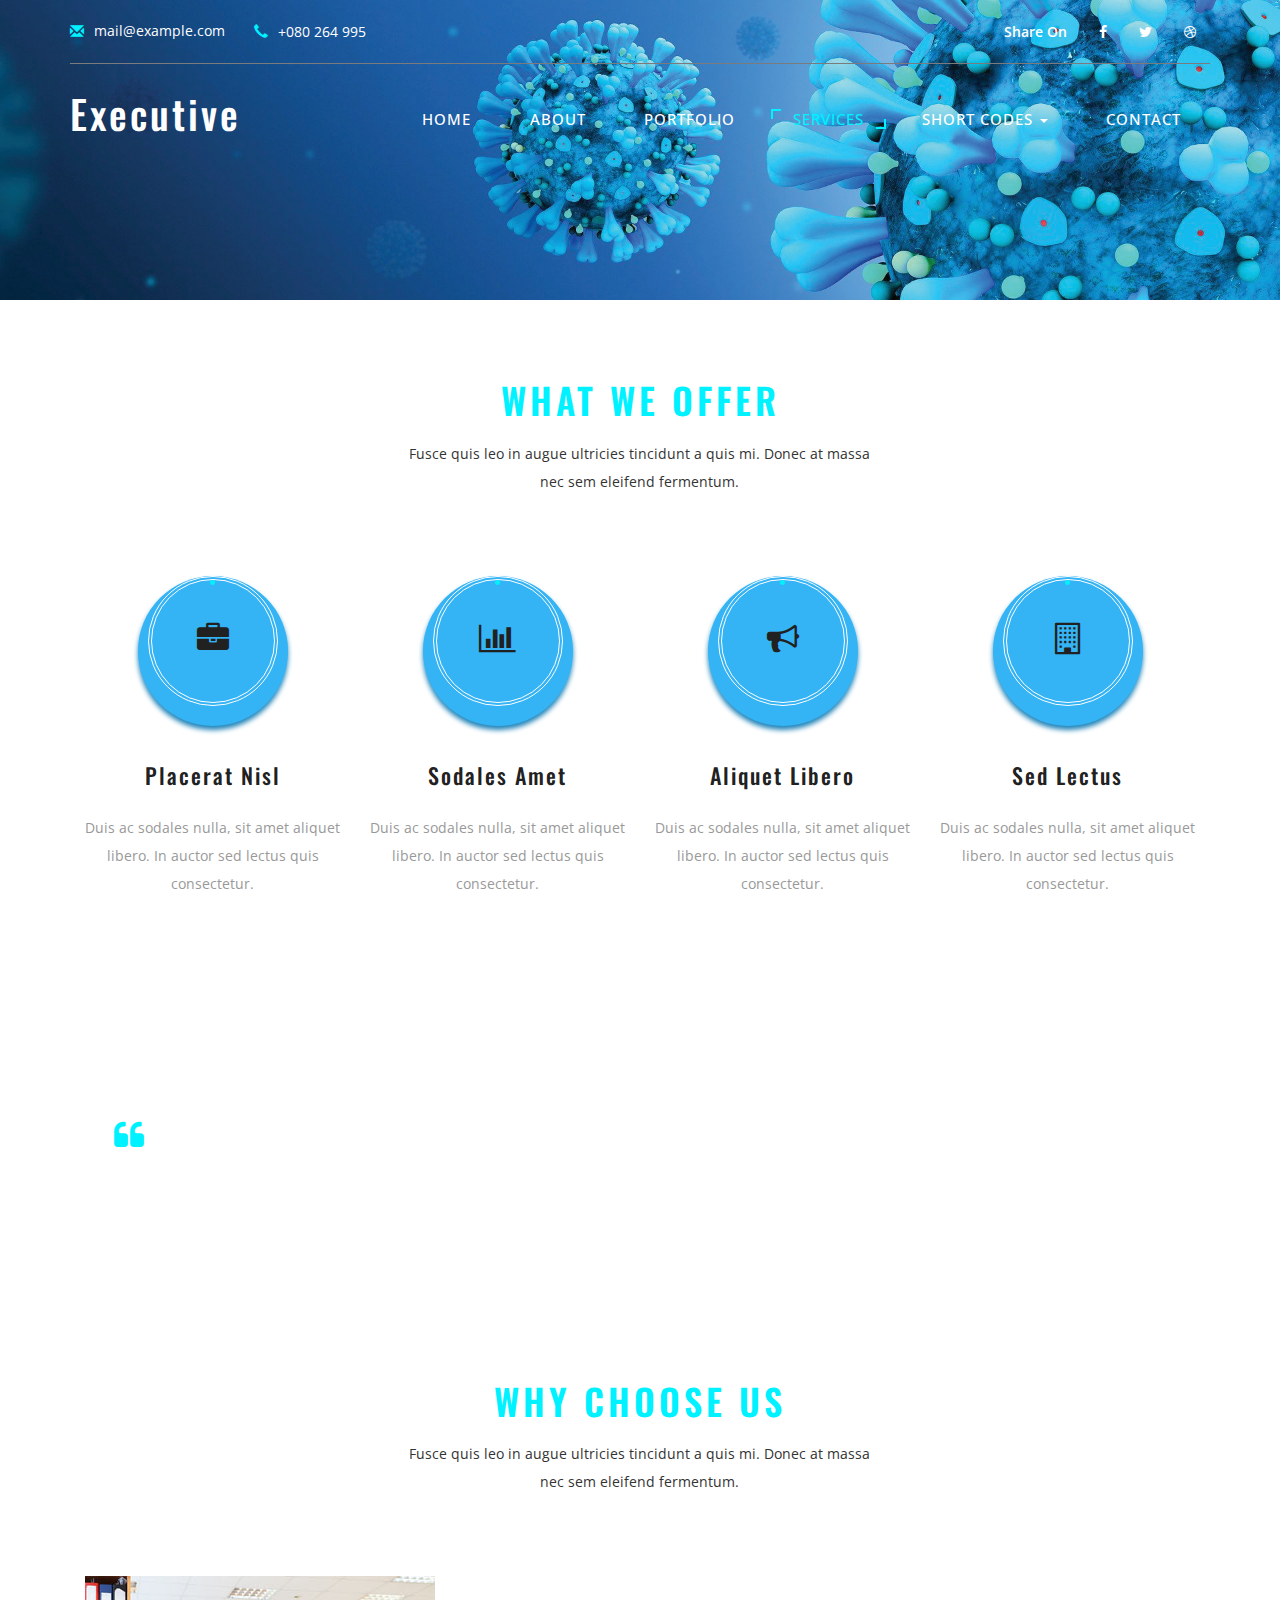
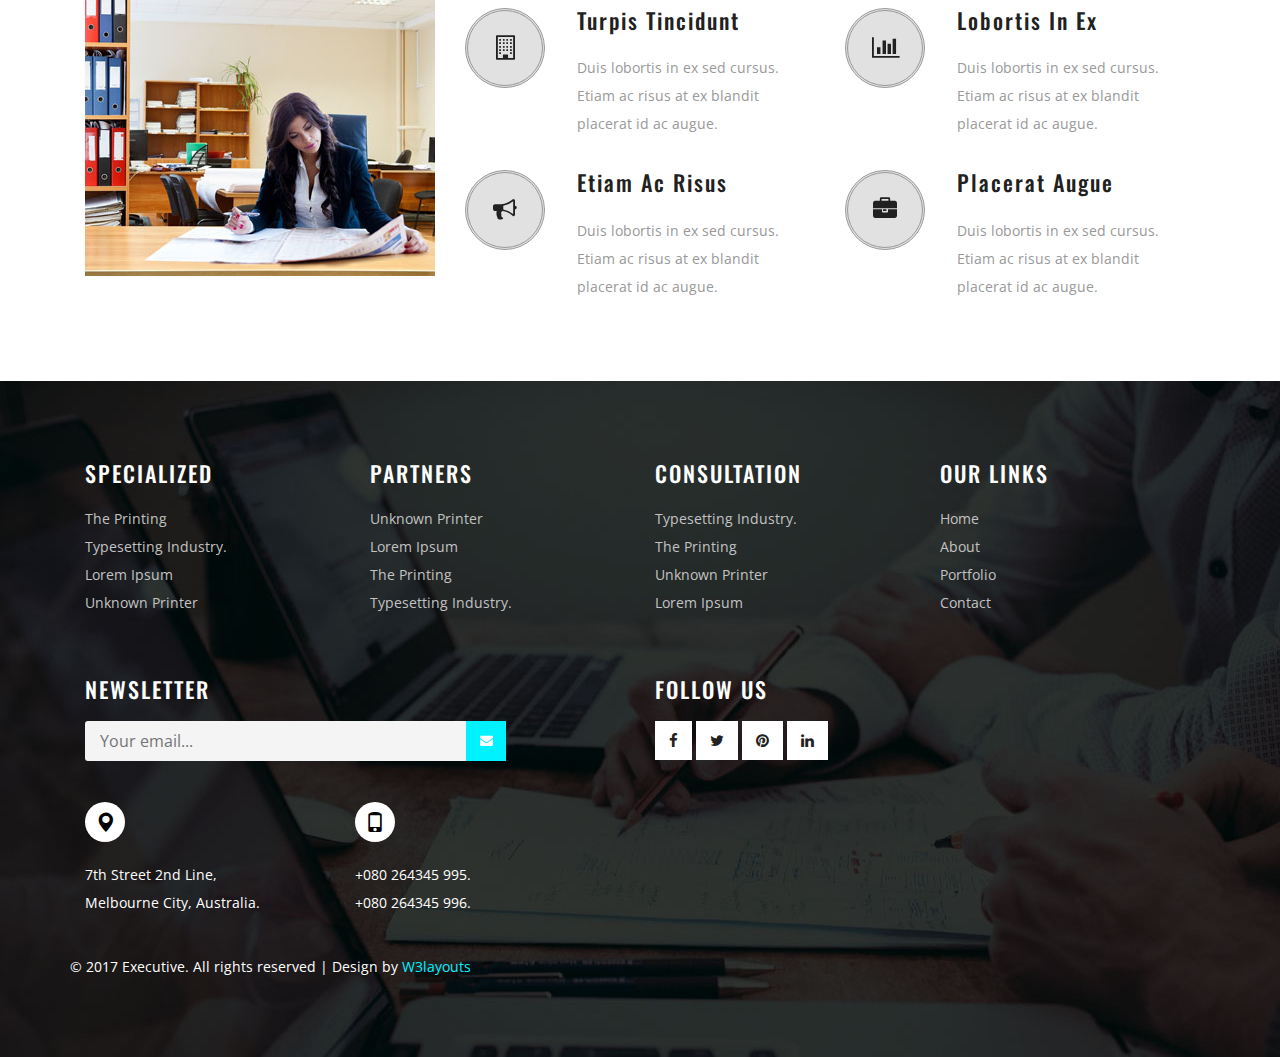
<file: ww.html>
<!--
author: W3layouts
author URL: http://w3layouts.com
License: Creative Commons Attribution 3.0 Unported
License URL: http://creativecommons.org/licenses/by/3.0/
-->
<!DOCTYPE html>
<html lang="en">
<head>
<title>Executive a Corporate Business Category Flat Bootstrap Responsive Website Template | Services :: w3layouts</title>
<!-- for-mobile-apps -->
<meta name="viewport" content="width=device-width, initial-scale=1">
<meta http-equiv="Content-Type" content="text/html; charset=utf-8" />
<meta name="keywords" content="Executive Responsive web template, Bootstrap Web Templates, Flat Web Templates, Android Compatible web template, 
Smartphone Compatible web template, free webdesigns for Nokia, Samsung, LG, SonyEricsson, Motorola web design" />
<script type="application/x-javascript"> addEventListener("load", function() { setTimeout(hideURLbar, 0); }, false);
		function hideURLbar(){ window.scrollTo(0,1); } </script>
<!-- //for-mobile-apps -->
<link href="css/bootstrap.css" rel="stylesheet" type="text/css" media="all" />
<link href="css/style.css" rel="stylesheet" type="text/css" media="all" />
<!-- js -->
<script type="text/javascript" src="js/jquery-2.1.4.min.js"></script>
<!-- //js -->
<!-- font-awesome icons -->
<link href="css/font-awesome.css" rel="stylesheet" type="text/css" media="all" /> 
<!-- //font-awesome icons -->
<link href="//fonts.googleapis.com/css?family=Oswald" rel="stylesheet">
<link href='//fonts.googleapis.com/css?family=Open+Sans:400,300,300italic,400italic,600,600italic,700,700italic,800,800italic' rel='stylesheet' type='text/css'>
<!-- start-smoth-scrolling -->
<script type="text/javascript" src="js/move-top.js"></script>
<script type="text/javascript" src="js/easing.js"></script>
<script type="text/javascript">
	jQuery(document).ready(function($) {
		$(".scroll").click(function(event){		
			event.preventDefault();
			$('html,body').animate({scrollTop:$(this.hash).offset().top},1000);
		});
	});
</script>
<!-- start-smoth-scrolling -->
</head>
<body>
<!-- banner -->
	<div class="banner1">
		<div class="container">
			<div class="agile-header">
				<div class="agileits-contact-info text-right">
					<ul>
						<li><span class="glyphicon glyphicon-envelope" aria-hidden="true"></span><a href="mailto:info@example.com">mail@example.com</a></li>
						<li><span class="glyphicon glyphicon-earphone" aria-hidden="true"></span>+080 264 995</li>
					</ul>
				</div>
				<div class="w3_agileits_social_media">
					<ul>
						<li class="agileinfo_share">Share On</li>
						<li><a href="#" class="wthree_facebook"><i class="fa fa-facebook" aria-hidden="true"></i></a></li>
						<li><a href="#" class="wthree_twitter"><i class="fa fa-twitter" aria-hidden="true"></i></a></li>
						<li><a href="#" class="wthree_dribbble"><i class="fa fa-dribbble" aria-hidden="true"></i></a></li>
						
					</ul>
				</div>
				<div class="clearfix"></div>
			</div>
			<nav class="navbar navbar-default">
				<div class="navbar-header navbar-left">
					<button type="button" class="navbar-toggle collapsed" data-toggle="collapse" data-target="#bs-example-navbar-collapse-1">
						<span class="sr-only">Toggle navigation</span>
						<span class="icon-bar"></span>
						<span class="icon-bar"></span>
						<span class="icon-bar"></span>
					</button>
					<h1><a class="navbar-brand" href="index.html">Executive</a></h1>
				</div>
				<!-- Collect the nav links, forms, and other content for toggling -->
				<div class="collapse navbar-collapse navbar-right" id="bs-example-navbar-collapse-1">
					<nav class="menu menu--iris">
						<ul class="nav navbar-nav menu__list">
							<li class="menu__item"><a href="index.html" class="menu__link">Home</a></li>
							<li class="menu__item"><a href="about.html" class="menu__link">About</a></li>
							<li class="menu__item"><a href="portfolio.html" class="menu__link">Portfolio</a></li>
							<li class="menu__item menu__item--current"><a href="services.html" class="menu__link">Services</a></li>
							<li class="dropdown menu__item">
								<a href="#" class="dropdown-toggle menu__link" data-toggle="dropdown">Short Codes <b class="caret"></b></a>
								<ul class="dropdown-menu agile_short_dropdown">
									<li><a href="icons.html">Icons</a></li>
									<li><a href="typography.html">Typography</a></li>
								</ul>
							</li>
							<li class="menu__item"><a href="contact.html" class="menu__link">Contact</a></li>
						</ul>
					</nav>
				</div>
			</nav>		
		</div>
	</div>
<!-- //banner -->
<!-- services -->
<!-- services -->
	<div class="services">
		<div class="container">
			<div class="w3_agile_banner_bottom_grid">
				
				<div class="w3_agile_banner_bottom_grid_pos">
					
					<h2 class="w3ls_head">What we Offer</h2>
				</div>
			</div>
			<p class="w3layouts_para">Fusce quis leo in augue ultricies tincidunt a quis mi. Donec at massa nec sem eleifend fermentum.</p>
			<div class="agile_banner_bottom_grids">
				<div class="col-md-3 agile_services_grid">
					<div class="agileits_w3layouts_service_grid">
						<div class="w3_agileits_service_grid">	
							<span></span>
							<i class="fa fa-briefcase" aria-hidden="true"></i>
						</div>
					</div>
					<h4>Placerat nisl</h4>
					<p>Duis ac sodales nulla, sit amet aliquet libero. In auctor sed lectus quis consectetur.</p>
					
				</div>
				<div class="col-md-3 agile_services_grid">
					<div class="agileits_w3layouts_service_grid">
						<div class="w3_agileits_service_grid">	
							<span></span>
							<i class="fa fa-bar-chart" aria-hidden="true"></i>
						</div>
					</div>
					<h4>sodales amet</h4>
					<p>Duis ac sodales nulla, sit amet aliquet libero. In auctor sed lectus quis consectetur.</p>
					
				</div>
				<div class="col-md-3 agile_services_grid">
					<div class="agileits_w3layouts_service_grid">
						<div class="w3_agileits_service_grid">	
							<span></span>
							<i class="fa fa-bullhorn" aria-hidden="true"></i>
						</div>
					</div>
					<h4>Aliquet libero</h4>
					<p>Duis ac sodales nulla, sit amet aliquet libero. In auctor sed lectus quis consectetur.</p>
					
				</div>
				<div class="col-md-3 agile_services_grid">
					<div class="agileits_w3layouts_service_grid">
						<div class="w3_agileits_service_grid">	
							<span></span>
							<i class="fa fa-building-o" aria-hidden="true"></i>
						</div>
					</div>
					<h4>Sed lectus</h4>
					<p>Duis ac sodales nulla, sit amet aliquet libero. In auctor sed lectus quis consectetur.</p>
					
				</div>
				<div class="clearfix"> </div>
			</div>
		</div>
	</div>
<!-- //services -->
<!-- services-bottom -->
	<div class="services-bottom services">
		<div class="container">
			<h3><i class="fa fa-quote-left" aria-hidden="true"></i>the real mechanism for corporate governance is the active involvement of the owners</h3>
		</div>
	</div>
<!-- //services-bottom -->
<!-- choose -->
	<div class="choose">
		<div class="container">
			<div class="w3_agile_banner_bottom_grid">
				
				<div class="w3_agile_banner_bottom_grid_pos">
					<h3 class="w3ls_head">Why choose us</h3>
				</div>
			</div>
			<p class="w3layouts_para">Fusce quis leo in augue ultricies tincidunt a quis mi. Donec at massa nec sem eleifend fermentum.</p>
			<div class="agile_banner_bottom_grids">
				<div class="col-md-4 agileinfo_choose_left">
					<img src="images/5.jpg" alt=" " class="img-responsive" />
				</div>
				<div class="col-md-8 agileinfo_choose_right">
					<div class="col-md-6 w3l_choose_right_grid">
						<div class="w3_choose_right_grid_main">
							<div class="col-xs-4 agileits_choose_left">
								<div class="w3ls_choose_left_grid hvr-rectangle-out">
									<i class="fa fa-building-o" aria-hidden="true"></i>
								</div>
							</div>
							<div class="col-xs-8 agileits_choose_right">
								<h4>turpis tincidunt</h4>
								<p>Duis lobortis in ex sed cursus. Etiam ac risus at ex blandit placerat id ac augue.</p>
							</div>
							<div class="clearfix"> </div>
						</div>
						<div class="w3_choose_right_grid_main">
							<div class="col-xs-4 agileits_choose_left">
								<div class="w3ls_choose_left_grid hvr-rectangle-out">
									<i class="fa fa-bullhorn" aria-hidden="true"></i>
								</div>
							</div>
							<div class="col-xs-8 agileits_choose_right">
								<h4>Etiam ac risus</h4>
								<p>Duis lobortis in ex sed cursus. Etiam ac risus at ex blandit placerat id ac augue.</p>
							</div>
							<div class="clearfix"> </div>
						</div>
					</div>
					<div class="col-md-6 w3l_choose_right_grid">
						<div class="w3_choose_right_grid_main">
							<div class="col-xs-4 agileits_choose_left">
								<div class="w3ls_choose_left_grid hvr-rectangle-out">
									<i class="fa fa-bar-chart" aria-hidden="true"></i>
								</div>
							</div>
							<div class="col-xs-8 agileits_choose_right">
								<h4>lobortis in ex </h4>
								<p>Duis lobortis in ex sed cursus. Etiam ac risus at ex blandit placerat id ac augue.</p>
							</div>
							<div class="clearfix"> </div>
						</div>
						<div class="w3_choose_right_grid_main">
							<div class="col-xs-4 agileits_choose_left">
								<div class="w3ls_choose_left_grid hvr-rectangle-out">
									<i class="fa fa-briefcase" aria-hidden="true"></i>
								</div>
							</div>
							<div class="col-xs-8 agileits_choose_right">
								<h4>placerat augue </h4>
								<p>Duis lobortis in ex sed cursus. Etiam ac risus at ex blandit placerat id ac augue.</p>
							</div>
							<div class="clearfix"> </div>
						</div>
					</div>
					<div class="clearfix"> </div>
				</div>
				<div class="clearfix"> </div>
			</div>
		</div>
	</div>
<!-- //choose -->
<!-- //services -->
<!-- footer -->
	<div class="footer">
		<div class="container">
			<div class="footer-w3layouts">
				<div class="col-md-3 footer-agileits">
					<h3>Specialized</h3>
					<ul>
						<li>the printing</li>
						<li>typesetting industry.</li>
						<li>Lorem Ipsum</li>
						<li>unknown printer</li>
					</ul>
				</div>
				<div class="col-md-3 footer-wthree">
					<h3>Partners</h3>
					<ul>
						<li>unknown printer</li>
						<li>Lorem Ipsum</li>
						<li>the printing</li>
						<li>typesetting industry.</li>
					</ul>
				</div>
				<div class="col-md-3 footer-w3-agileits">
					<h3>Consultation</h3>
					<ul>
						<li>typesetting industry.</li>
						<li>the printing</li>
						<li>unknown printer</li>
						<li>Lorem Ipsum</li>
					</ul>
				</div>
				<div class="col-md-3 footer-agileits-w3layouts">
					<h3>Our Links</h3>
					<ul>
						<li><a href="index.html">Home</a></li>
						<li><a href="about.html">About</a></li>
						<li><a href="portfolio.html">Portfolio</a></li>
						<li><a href="contact.html">Contact</a></li>
					</ul>
				</div>
				<div class="clearfix"></div>
			</div>
			<div class="footer-w3-agile">
				<div class="col-md-6 w3l-footer-top">
					<h3>Newsletter</h3>
					<form action="#" method="post" class="newsletter">
						<input class="email" type="email" placeholder="Your email..." required="">
						<input type="submit" class="submit"  value="">
					</form>
					<div class="footer-agile">
						<div class="col-md-6 footer-w3-1">
							<span class="glyphicon glyphicon-map-marker" aria-hidden="true"></span>
							<p> 7th Street 2nd Line,  </p>
							<p> Melbourne City, Australia.</p>
						</div>
						<div class="col-md-6 footer-w3l-1">
							<span class="glyphicon glyphicon-phone" aria-hidden="true"></span>
							<p> +080 264345 995.</p>
							<p> +080 264345 996.</p>
						</div>
							<div class="clearfix"></div>
					</div>
				</div>
				<div class="col-md-6 w3ls-social-icons">
					<h3>Follow Us</h3>
					<a class="facebook" href="#"><i class="fa fa-facebook"></i></a>
					<a class="twitter" href="#"><i class="fa fa-twitter"></i></a>
					<a class="pinterest" href="#"><i class="fa fa-pinterest"></i></a>
					<a class="linkedin" href="#"><i class="fa fa-linkedin"></i></a>
				</div>
				<div class="clearfix"></div>
			</div>
			<div class="copy-right-agile">
				<p>© 2017 Executive. All rights reserved | Design by <a href="http://w3layouts.com/">W3layouts</a></p>
			</div>
		</div>
	</div>
<!-- //footer -->
<!-- for bootstrap working -->
	<script src="js/bootstrap.js"></script>
<!-- //for bootstrap working -->
<!-- here stars scrolling icon -->
	<script type="text/javascript">
		$(document).ready(function() {
			/*
				var defaults = {
				containerID: 'toTop', // fading element id
				containerHoverID: 'toTopHover', // fading element hover id
				scrollSpeed: 1200,
				easingType: 'linear' 
				};
			*/
								
			$().UItoTop({ easingType: 'easeOutQuart' });
								
			});
	</script>
<!-- //here ends scrolling icon -->
</body>
</html>
</file>
<file: css/style.css>
/*--
Author: W3layouts
Author URL: http://w3layouts.com
License: Creative Commons Attribution 3.0 Unported
License URL: http://creativecommons.org/licenses/by/3.0/
--*/

html, body{
    font-size: 100%;
	font-family: 'Open Sans', sans-serif;
	background:#ffffff;
	margin: 0;
}
p,ul li,ol li{
	margin:0;
	font-size:14px;
}
h1,h2,h3,h4,h5,h6{
	font-family: 'Oswald', sans-serif;
	margin:0;
}
ul,label{
	margin:0;
	padding:0;
}
body a:hover{
	text-decoration:none;
}
input[type="submit"],input[type="reset"],.w3layouts_mail_grid_left2 a,.w3agile_similar_post_left ul li a,.w3agile_similar_post_left h4 a,.w3l_categories ul li a,.agileits_recent_posts_gridr h4 a,.agileits_recent_posts_gridr ul li a,.w3agile_blog_left_grid_r ul li a,.w3ls_choose_us_right ul li a,.agileinfo_services_grid1 h4,.agileinfo_services_grid1_pos,.w3agile_footer_grid_left a,.agileinfo_footer_bot_right p a{
	transition: .5s ease-in;
	-webkit-transition: .5s ease-in;
	-moz-transition: .5s ease-in;
	-o-transition: .5s ease-in;
	-ms-transition: .5s ease-in;
}
/*-- banner --*/
.banner{
	background:url(../images/covidbg.png);
	background-size:cover;
	-webkit-background-size:cover;
	-moz-background-size:cover;
	-o-background-size:cover;
	-ms-background-size:cover;
	min-height:730px;
}
.banner1{
	background:url(../images/20200511-170955-corona_blue.jpg) no-repeat 0px 0px;
	background-size:cover;
	-webkit-background-size:cover;
	-moz-background-size:cover;
	-o-background-size:cover;
	-ms-background-size:cover;
	min-height:300px;
}
/*-- nav --*/
.navbar-default {
    background: none;
    border: none;

}
.navbar {
    margin-bottom: 0;
}
.navbar-collapse {
    padding: 0;
}
.navbar-right {
    margin-right: 0;
}
.navbar-default .navbar-nav > .active > a, .navbar-default .navbar-nav > .active > a:hover, .navbar-default .navbar-nav > .active > a:focus {
    color:#fff;
    background:none;
}
.navbar-default .navbar-nav > li > a {
    font-weight: 500;
    letter-spacing: 1px;
}
.navbar-nav > li > a {
    margin: 0;
    padding:0 1.5em;
    text-transform: uppercase;
}
.navbar-default .navbar-nav > li > a:hover{
    color:#00f1ff;
}
.navbar-default .navbar-nav > li > a:focus {
    color: #fff;
	outline:none;
}
nav.navbar.navbar-default {
    background: none;
    padding: 2em 0 0 0;
}
.navbar-default .navbar-nav > .open > a, .navbar-default .navbar-nav > .open > a:hover, .navbar-default .navbar-nav > .open > a:focus {
    color:#fff;
    background: none;
}
.navbar-default .navbar-nav > li > a {
    color: #fff;
}
.navbar-default .navbar-nav  > .active.open > a:focus {
	background: #0a9dbd;
	color: #fff;
}
.navbar-default .navbar-brand,.navbar-default .navbar-brand:hover, .navbar-default .navbar-brand:focus {
    color: #fff;
}
.navbar-brand {
    height: 44px;
    padding: 0;
    font-size: 1.1em;
    text-transform: capitalize;
    letter-spacing: 3px;
    line-height: 35px;
    position: relative;
}
/*--
.navbar-brand:after{
	content: '';
    background: url(../images/1.png) no-repeat 0px 0px;
    width: 40px;
    height: 94px;
    position: absolute;
    right: 2%;
    top: 0%;
    transform: rotate(35deg);
	-webkit-transform: rotate(35deg);
	-moz-transform: rotate(35deg);
	-o-transform: rotate(35deg);
	-ms-transform: rotate(35deg); --*/
}
.navbar-brand span {
    color:#00ffbe;
	letter-spacing: 15px;
}
.agile_short_dropdown {
    border-radius: 0;
    background: #ffffff;
    text-align: center;
	padding:0;
	border: none;
}
.agile_short_dropdown li a{
	text-transform:uppercase;
	color:#212121;
	font-size:13px;
	font-weight:600;
	padding: .8em 0;
}
.agile_short_dropdown > li > a:hover{
    color: #fff;
    text-decoration: none;
    background-color: #00f1ff;
}
/*-- nav-effect --*/
.menu__list {
	position: relative;
	margin: 0.8em 0 0;
}

.menu__item {
	display: block;
	margin: 1em 0;
}

.menu__link {
	font-size: 1.05em;
	font-weight: bold;
	display: block;
	padding: 1em;
	cursor: pointer;
	-webkit-user-select: none;
	-moz-user-select: none;
	-ms-user-select: none;
	user-select: none;
	-webkit-touch-callout: none;
	-khtml-user-select: none;
	-webkit-tap-highlight-color: rgba(0, 0, 0, 0);
}
/* Iris */
.menu--iris .menu__item {
	margin:0 0.5em;
}

.menu--iris .menu__link {
	position: relative;
	text-align: center;
	-webkit-transition: color 0.3s;
	transition: color 0.3s;
}

.menu--iris .menu__link:hover,
.menu--iris .menu__link:focus {
	color: #929292;
}

.menu--iris .menu__item--current .menu__link,.menu__link:hover {
	color:#00f1ff;
}

.menu--iris .menu__link::before,
.menu--iris .menu__link::after {
	content: '';
	position: absolute;
	width: 10px;
	height: 10px;
	opacity: 0;
	border: 2px solid #00f1ff;
	-webkit-transition: -webkit-transform 0.3s, opacity 0.3s;
	transition: transform 0.3s, opacity 0.3s;
	-webkit-transition-timing-function: cubic-bezier(0.17, 0.67, 0.05, 1.29);
	transition-timing-function: cubic-bezier(0.17, 0.67, 0.05, 1.29);
}

.menu--iris .menu__link::before {
	top: 0;
	left: 0;
	border-width: 2px 0 0 2px;
	-webkit-transform: translate3d(10px, 10px, 0);
	transform: translate3d(10px, 10px, 0);
}

.menu--iris .menu__link::after {
	right: 0;
	bottom: 0;
	border-width: 0 2px 2px 0;
	-webkit-transform: translate3d(-10px, -10px, 0);
	transform: translate3d(-10px, -10px, 0);
}

.menu--iris .menu__item--current .menu__link::before,
.menu--iris .menu__item--current .menu__link::after,.menu__link:hover::before,.menu__link:hover::after {
	opacity: 1;
	-webkit-transform: translate3d(0, 0, 0);
	transform: translate3d(0, 0, 0);
}
/*-- //nav-effect --*/
.agileits-contact-info {
    float: left;
}
.agileits-contact-info ul li {
    display: inline-block;
    font-size: 14px;
	color:#fff;
}
.agileits-contact-info ul li span {
    margin-right: 10px;
    color: #00f1ff;
}
.agileits-contact-info ul li:nth-child(2) {
    margin-left: 25px;
}
.agileits-contact-info ul li a {
    color: #fff;
    vertical-align: text-bottom;
}
.agileits-contact-info ul li a:hover {
    color: #fff;
}
.w3_agileits_social_media{
	float:right;
}
.w3_agileits_social_media ul li{
	display: inline-block;
    font-weight: 600;
    margin: 0 1em;
}
.w3_agileits_social_media ul li a{
	display:block;
	color:#fff;
	text-decoration:none;
}
.agileinfo_share{
    margin-right: 1em !important;
	color:#fff;
}
.w3_agileits_social_media ul li a.wthree_facebook:hover{
	color:#3b5998;
}
.w3_agileits_social_media ul li a.wthree_twitter:hover{
	color:#1da1f2;
}
.w3_agileits_social_media ul li a.wthree_dribbble:hover{
	color:#ea4c89;
}
.w3_agileits_social_media ul li a.wthree_behance:hover{
	color:#1769ff;
}
.w3l_banner_info{
	width: 90%;
    margin: 18em auto 0;
	text-align:center;
}
.agile-header {
    padding: 20px 0;
    border-bottom:1px solid #7b7b7d;
}
.wthree_banner_info_grid h4 {
    color: #fff;
    font-size: 28px;
    text-transform: uppercase;
    
	letter-spacing: 2px;
}
.wthree_banner_info_grid h3{
    color: #fff;
    font-size: 36px;
    text-transform: uppercase;
    margin:20px 0;
	letter-spacing: 2px;
}
.wthree_banner_info_grid h5 {
    color: #fff;
    font-size: 32px;
    text-transform: uppercase;
   
	letter-spacing: 2px;
}
/*-- //banner --*/


/*-- welcome --*/
.welcome {
    padding: 6em 0;
    background-image: linear-gradient(120deg, #84fab0 0%, #8fd3f4 100%);
    background-size: cover;
}
.welcome-top{
	text-align:center;
}
.welcome-top h4 {
    font-size: 22px;
    margin: 0.7em 0 0;
    color: azure;
   font-weight:600;
}
.welcome-top p {
    font-size: 14px;
    line-height: 28px;
    color:aliceblue;
    margin: 1em auto;
    width: 70%;
}
.charitys{
	margin-top:3em;
}
.chrt_grid{
	text-align:center;
}
.chrt_grid .icon {
    width: 90px;
    height: 90px;
    border-radius: 50%;
    background: #fff;
    margin: 0 auto;
    text-align: center;
    position: relative;
    border: 2px solid #00f1ff;
}
.chrt_grid .icon img {
  position: relative;
  z-index: 100;
  transition: all 0.3s ease 0s;
}
.chrt_grid .icon:before {
  content: '';
  width: 102%;
  height: 102%;
  border-radius: 50%;
  background: #00f1ff;
  position: absolute;
  top: -1px;
  left: -1px;
  z-index: 10;
  -webkit-transform: scale(0);
  -moz-transform: scale(0);
  -ms-transform: scale(0);
  -o-transform: scale(0);
  transform: scale(0);
  transition: all 0.3s ease 0s;
}
.chrt_grid:hover .icon img {
  -webkit-transform: scale(0.9);
  -moz-transform: scale(0.9);
  -ms-transform: scale(0.9);
  -o-transform: scale(0.9);
  transform: scale(0.9);
}
.chrt_grid:hover .icon:before {
  -webkit-transform: scale(1);
  -moz-transform: scale(1);
  -ms-transform: scale(1);
  -o-transform: scale(1);
  transform: scale(1);
}
.glyphicon-heart,.glyphicon-asterisk,.glyphicon-flag{
	color: black;
  font-size:35px;
}
.glyphicon-icon {
    position: relative;
  top: 26px;
  display: block;
  font-family: 'Glyphicons Halflings';
  font-style: normal;
  font-weight: normal;
  text-align: center;
  line-height: 1;
  -webkit-font-smoothing: antialiased;
  -moz-osx-font-smoothing: grayscale;
  z-index: 999;
}
.chrty h3 {
    font-size: 22px;
    color: black;
    letter-spacing: 2px;
    font-weight: 600;
    margin-top: 22px;
}
.chrty p {
    font-size: 14px;
    line-height: 28px;
    color:aliceblue;
	padding-top: 16px;
}
.banner-grid1 h5 {
    font-size: 20px;
    line-height: 32px;
    font-weight: 600;
    color: #00f1ff;
    letter-spacing: 2px;
}
.banner-grid1 p 
    font-size: 14px;
    line-height: 28px;
    color: aliceblue;
    padding-top: 16px;


 .banner-grid1 h2 {
    font-size: 20px;
    line-height: 28px;
    color: aliceblue;
    padding-top: 16px
}
.banner-grids {
    margin-top: 6em;
}
/*-- //welcome --*/
/*--client--*/
.client {
    background:url(../images/f2b26e9a-976e-11ea-ae0d-0e69ba128e68_image_hires_223523.jpg) center fixed;
    background-size: cover;
    -webkit-background-size: cover;
    -moz-background-size: cover;
    -o-background-size: cover;
    -ms-background-size: cover;
    padding:6em 0;
    text-align: center;
}
.quotes img {
    width: 100%;
    border-radius: 50%;
	-webkit-border-radius: 50%;
	-mox-border-radius: 50%;
	-o-border-radius: 50%;
	-ms-border-radius: 50%;
}
p.w3l {
    font-size: 14px;
    color: #fff;
    width: 70%;
    margin: 0 auto;
	line-height: 28px;
}
.de_testi_by,.de_testi_by a{
	color: #2ad2c9;
    font-size:0.9em;
    margin: 17px 0 0 0;
}
.de_testi {
    margin: 0;
    border: none;
    padding: 3em 3em;
    background: rgba(0, 0, 0, 0.73);
    font-style: normal;
    line-height: 1.6em;
    font-weight: 400;
    text-align: left;
    color: #fff;
    font-size: 0.9em;
}
.quotes {
    float: left;
    width:15%;
	margin-top: 1em;
}
.de_testi_by{
	float: right;
	width:78%;
}
.de_testi_by p {
    color: #fff;
    font-size:1em;
    font-weight: 400;
    line-height: 2em;
}
.customer-say {
    margin-top:5em;
}
/*-- what --*/
.what-left {
    float: left;
    width: 15%;
    text-align: center;
}
.what-right {
    float: right;
    width: 83%;
}
.what-grid1 h4,.what-grid h4 {
    font-size: 22px;
    color: #000;
    letter-spacing: 2px;
    font-weight: 600;
}
.what-w3ls {
    padding: 6em 0;
}
.what-grids {
    margin-top: 6em;
}
.what-grid1 p,.what-grid p {
    font-size: 14px;
    color: #777;
    line-height: 28px;
    padding-top: 10px;
}
.what-grid1 i {
    height: 60px;
    width: 60px;
    margin: 3px;
    font-size: 1.5em;
    border-radius: 50%;
    line-height: 60px;
    text-align: center;
    background: #00f1ff;
    color: #fff;
}
.what-top1 {
    margin: 2em 0;
}
.w3ls_head {
    font-size: 36px;
    color: #00f1ff;
    font-weight: 600;
    margin-bottom: 20px;
    letter-spacing: 4px;
    text-transform: uppercase;
    text-align: center;
    
}
.what-grid {
    padding-right: 130px;
}
.what-agile-info {
    margin-top: 30px;
    border-left: 3px solid #00f1ff;
    padding: 0 0px 0 20px;
    color:aliceblue;
}
p.w3agile {
    font-size: 14px;
    color: aliceblue;
    width: 70%;
    margin: 0 auto;
	line-height: 28px;
	text-align: center;
}
/*-- //what --*/
/*-- footer --*/
.footer {
    background: url(../images/footer.jpg) no-repeat 0px 0px;
    background-size: cover;
    -webkit-background-size: cover;
    -moz-background-size: cover;
    -o-background-size: cover;
    -ms-background-size: cover;
    padding:5em 0;
}
.footer h3 {
    color: #fff;
    font-size: 22px;
    text-transform: uppercase;
    margin-bottom: 20px;
	letter-spacing: 2px;
}
.footer li,.footer li a{
    display: block;
    color: #c3c3c3;
    font-size: 14px;
    line-height: 28px;
    text-transform: capitalize;
}
.footer li a:hover{
    color: #00f1ff;
}
.newsletter {
    position: relative;
    width: 78%;
}
.newsletter .email {
	padding: 5px 60px 5px 15px;
	border-radius: 3px;
	-Webkit-border-radius: 3px;
	-moz-border-radius: 3px;
	height: 40px;
	border: 1px solid #fff;
	width: 100%;
	text-align: left;
}
.newsletter .email {
	background-color:#F4F4F4;
	border: none;
}
.newsletter .submit {
	width: 40px;
	height: 40px;
	background-image: url('../images/subscribe.png');
	background-repeat: no-repeat;
	background-position: center;
	position: absolute;
	background-color: #00f1ff;
	top: 0;
	right: 0;
	outline:none;
	border: none;
}
/*-- //Newsletter --*/
.w3ls-social-icons i, .w3ls-social i {
    font-size: 15px;
    background: #fff;
    padding: 12px 14px;
    color: #212121;
    transition: 0.5s all;
    -webkit-transition: 0.5s all;
    -o-transition: 0.5s all;
    -ms-transition: 0.5s all;
    -moz-transition: 0.5s all;
}
.w3ls-social-icons i:hover,.w3ls-social i:hover {
	background: transparent;
	background:#00f1ff;
	color:#fff;
    transition: 0.5s all;
    -webkit-transition: 0.5s all;
    -o-transition: 0.5s all;
    -ms-transition: 0.5s all;
    -moz-transition: 0.5s all;
}
.footer-w3-agile {
    margin: 60px 0 0;
}
.footer-agile span {
    color: #000;
    font-size: 20px;
    margin-bottom: 20px;
    background: #fff;
    padding: 10px;
    border-radius: 50%;
}
.footer-agile p {
    color: #fff;
    font-size: 14px;
    line-height: 28px;
    margin: 0;
}
.footer-agile {
    margin-top: 40px;
}
.copy-right-agile {
    margin-top: 40px;
}
.copy-right-agile p {
	font-size:14px;
    color: #fff;
    margin: 0;
}
.copy-right-agile p a {
    text-decoration: none;
    color: #00f1ff;
}
.copy-right-agile p a:hover{
    text-decoration: none;
    color: #fff;
}
.footer-w3-1 {
    padding: 0;
}
.footer-w3l-1 {
    padding: 0;
}
/*-- //footer --*/
/*-- to-top --*/
#toTop {
	display: none;
	text-decoration: none;
	position: fixed;
	bottom: 20px;
	right: 2%;
	overflow: hidden;
	z-index: 9999; 
	width: 32px;
	height: 28px;
	border: none;
	text-indent: 100%;
	background: url(../images/move-top.png) no-repeat -3px 3px;
}
#toTopHover {
	width: 32px;
	height: 28px;
	display: block;
	overflow: hidden;
	float: right;
	opacity: 0;
	-moz-opacity: 0;
	filter: alpha(opacity=0);
}
/*-- //to-top --*/
/*-- icons --*/
.codes a {
    color: #999;
}
.icon-box {
    padding: 8px 15px;
    background:rgba(149, 149, 149, 0.18);
    margin: 1em 0 1em 0;
    border: 5px solid #ffffff;
    text-align: left;
    -moz-box-sizing: border-box;
    -webkit-box-sizing: border-box;
    box-sizing: border-box;
    font-size: 13px;
    transition: 0.5s all;
    -webkit-transition: 0.5s all;
    -o-transition: 0.5s all;
    -ms-transition: 0.5s all;
    -moz-transition: 0.5s all;
    cursor: pointer;
} 
.icon-box:hover {
    background: #000;
	transition:0.5s all;
	-webkit-transition:0.5s all;
	-o-transition:0.5s all;
	-ms-transition:0.5s all;
	-moz-transition:0.5s all;
}
.icon-box:hover i.fa {
	color:#fff !important;
}
.icon-box:hover a.agile-icon {
	color:#fff !important;
}
.codes .bs-glyphicons li {
    float: left;
    width: 12.5%;
    height: 115px;
    padding: 10px; 
    line-height: 1.4;
    text-align: center;  
    font-size: 12px;
    list-style-type: none;	
}
.codes .bs-glyphicons .glyphicon {
    margin-top: 5px;
    margin-bottom: 10px;
    font-size: 24px;
}
.codes .glyphicon {
    position: relative;
    top: 1px;
    display: inline-block;
    font-family: 'Glyphicons Halflings';
    font-style: normal;
    font-weight: 400;
    line-height: 1;
    -webkit-font-smoothing: antialiased;
    -moz-osx-font-smoothing: grayscale;
	color: #777;
} 
.codes .bs-glyphicons .glyphicon-class {
    display: block;
    text-align: center;
    word-wrap: break-word;
}
h3.icon-subheading {
    font-size: 28px;
    color: #212121 !important;
    margin: 30px 0 15px;
    font-weight: 600;
    letter-spacing: 2px;
}
h3.agileits-icons-title {
    text-align: center;
    font-size: 33px;
    color: #222222;
    font-weight: 600;
    letter-spacing: 2px;
}
.icons a {
    color: #999;
}
.icon-box i {
    margin-right: 10px !important;
    font-size: 20px !important;
    color: #282a2b !important;
}
.bs-glyphicons li {
    float: left;
    width: 18%;
    height: 115px;
    padding: 10px;
    line-height: 1.4;
    text-align: center;
    font-size: 12px;
    list-style-type: none;
    background:rgba(149, 149, 149, 0.18);
    margin: 1%;
}
.bs-glyphicons .glyphicon {
    margin-top: 5px;
    margin-bottom: 10px;
    font-size: 24px;
	color: #282a2b;
}
.glyphicon {
    position: relative;
    top: 1px;
    display: inline-block;
    font-family: 'Glyphicons Halflings';
    font-style: normal;
    font-weight: 400;
    line-height: 1;
    -webkit-font-smoothing: antialiased;
    -moz-osx-font-smoothing: grayscale;
	color: #777;
} 
.bs-glyphicons .glyphicon-class {
    display: block;
    text-align: center;
    word-wrap: break-word;
}
@media (max-width:991px){
	h3.agileits-icons-title {
		font-size: 28px;
	}
	h3.icon-subheading {
		font-size: 22px;
	}
}
@media (max-width:768px){
	h3.agileits-icons-title {
		font-size: 28px;
	}
	h3.icon-subheading {
		font-size: 25px;
	}
	.row {
		margin-right: 0;
		margin-left: 0;
	}
	.icon-box {
		margin: 0;
	}
}
@media (max-width: 640px){
	.icon-box {
		float: left;
		width: 50%;
	}
}
@media (max-width: 480px){
	.bs-glyphicons li {
		width: 31%;
	}
}
@media (max-width: 414px){
	h3.agileits-icons-title {
		font-size: 23px;
	}
	h3.icon-subheading {
		font-size: 18px;
	}
	.bs-glyphicons li {
		width: 31.33%;
	}
}
@media (max-width: 384px){
	.icon-box {
		float: none;
		width: 100%;
	}
}
/*-- //icons --*/
.w3_wthree_agileits_icons.main-grid-border {
    padding: 5em 0;
}
/*--Typography--*/
.well {
    font-weight: 300;
    font-size: 14px;
}
.list-group-item {
    font-weight: 300;
    font-size: 14px;
}
li.list-group-item1 {
    font-size: 14px;
    font-weight: 300;
}
.typo p {
    margin: 0;
    font-size: 14px;
    font-weight: 300;
}
.show-grid [class^=col-] {
    background: #fff;
	text-align: center;
	margin-bottom: 10px;
	line-height: 2em;
	border: 10px solid #f0f0f0;
}
.show-grid [class*="col-"]:hover {
	background: #e0e0e0;
}
.grid_3{
	margin-bottom:2em;
}
.xs h3, h3.m_1{
	color:#000;
	font-size:1.7em;
	font-weight:300;
	margin-bottom: 1em;
}
.grid_3 p{
	color: #999;
	font-size: 0.85em;
	margin-bottom: 1em;
	font-weight: 300;
}
.grid_4{
	background:none;
	margin-top:50px;
}
.label {
	font-weight: 300 !important;
	border-radius:4px;
}  
.grid_5{
	background:none;
	padding:2em 0;
}
.grid_5 h3, .grid_5 h2, .grid_5 h1, .grid_5 h4, .grid_5 h5, h3.hdg, h3.bars {
    margin-bottom: 1em;
    color: #212121;
    font-weight: 600;
    font-size: 30px;
    letter-spacing: 2px;
}
.table > thead > tr > th, .table > tbody > tr > th, .table > tfoot > tr > th, .table > thead > tr > td, .table > tbody > tr > td, .table > tfoot > tr > td {
	border-top: none !important;
}
.tab-content > .active {
	display: block;
	visibility: visible;
}
.pagination > .active > a, .pagination > .active > span, .pagination > .active > a:hover, .pagination > .active > span:hover, .pagination > .active > a:focus, .pagination > .active > span:focus {
	z-index: 0;
}
.badge-primary {
	background-color: #03a9f4;
}
.badge-success {
	background-color: #8bc34a;
}
.badge-warning {
	background-color: #ffc107;
}
.badge-danger {
	background-color: #e51c23;
}
.grid_3 p{
	line-height: 2em;
	color: #888;
	font-size: 0.9em;
	margin-bottom: 1em;
	font-weight: 300;
}
.bs-docs-example {
	margin: 1em 0;
}
section#tables  p {
	margin-top: 1em;
}
.tab-container .tab-content {
	border-radius: 0 2px 2px 2px;
	border: 1px solid #e0e0e0;
	padding: 16px;
	background-color: #ffffff;
}
.table td, .table>tbody>tr>td, .table>tbody>tr>th, .table>tfoot>tr>td, .table>tfoot>tr>th, .table>thead>tr>td, .table>thead>tr>th {
	padding: 15px!important;
}
.table > thead > tr > th, .table > tbody > tr > th, .table > tfoot > tr > th, .table > thead > tr > td, .table > tbody > tr > td, .table > tfoot > tr > td {
	font-size: 0.9em;
	color: #999;
	border-top: none !important;
}
.tab-content > .active {
	display: block;
	visibility: visible;
}
.label {
	font-weight: 300 !important;
}
.label {
	padding: 4px 6px;
	border: none;
	text-shadow: none;
}
.alert {
	font-size: 0.85em;
}
h1.t-button,h2.t-button,h3.t-button,h4.t-button,h5.t-button {
	line-height:2em;
	margin-top:0.5em;
	margin-bottom: 0.5em;
}
li.list-group-item1 {
	line-height: 2.5em;
}
.input-group {
	margin-bottom: 20px;
}
.in-gp-tl{
	padding:0;
}
.in-gp-tb{
	padding-right:0;
}
.list-group {
	margin-bottom: 48px;
}
ol {
	margin-bottom: 44px;
}
h2.typoh2{
    margin: 0 0 10px;
}
@media (max-width:768px){
.grid_5 {
	padding: 0 0 1em;
}
.grid_3 {
	margin-bottom: 0em;
}
}
@media (max-width:640px){
h1, .h1, h2, .h2, h3, .h3 {
	margin-top: 0px;
	margin-bottom: 0px;
}
.grid_5 h3, .grid_5 h2, .grid_5 h1, .grid_5 h4, .grid_5 h5, h3.hdg, h3.bars {
	margin-bottom: .5em;
}
.progress {
	height: 10px;
	margin-bottom: 10px;
}
ol.breadcrumb li,.grid_3 p,ul.list-group li,li.list-group-item1 {
	font-size: 14px;
}
.breadcrumb {
	margin-bottom: 25px;
}
.well {
	font-size: 14px;
	margin-bottom: 10px;
}
h2.typoh2 {
	font-size: 1.5em;
}
.label {
	font-size: 60%;
}
.in-gp-tl {
	padding: 0 1em;
}
.in-gp-tb {
	padding-right: 1em;
}
}
@media (max-width:480px){
.grid_5 h3, .grid_5 h2, .grid_5 h1, .grid_5 h4, .grid_5 h5, h3.hdg, h3.bars {
	font-size: 1.2em;
}
.table h1 {
	font-size: 26px;
}
.table h2 {
	font-size: 23px;
	}
.table h3 {
	font-size: 20px;
}
.label {
	font-size: 53%;
}
.alert,p {
	font-size: 14px;
}
.pagination {
	margin: 20px 0 0px;
}
.grid_3.grid_4.w3layouts {
	margin-top: 25px;
}
}
@media (max-width: 320px){
.grid_4 {
	margin-top: 18px;
}
h3.title {
	font-size: 1.6em;
}
.alert, p,ol.breadcrumb li, .grid_3 p,.well, ul.list-group li, li.list-group-item1,a.list-group-item {
	font-size: 13px;
}
.alert {
	padding: 10px;
	margin-bottom: 10px;
}
ul.pagination li a {
	font-size: 14px;
	padding: 5px 11px;
}
.list-group {
	margin-bottom: 10px;
}
.well {
	padding: 10px;
}
.nav > li > a {
	font-size: 14px;
}
table.table.table-striped,.table-bordered,.bs-docs-example {
		display: none;
}
}
/*-- //typography --*/
.typo {
    padding: 5em 0;
}
/*-- portfolio --*/
.view {
   width: 275px;
    height: 200px;
    margin: 5px;
    float: left;
    border:5px solid #F1F0F0;
	overflow: hidden;
	position: relative;
	text-align: center;
	-webkit-box-shadow: 1px 1px 2px #e6e6e6;
	-moz-box-shadow: 1px 1px 2px #e6e6e6;
	box-shadow: 1px 1px 2px #e6e6e6;
	cursor: default;
	background: #fff;
}
.view .mask,.view .content {
   width: 275px;
   height: 200px;
   position: absolute;
   overflow: hidden;
   top: 0;
   left: 0;
}
.view img {
   display: block;
   position: relative;
}
.view h2 {
   text-transform: uppercase;
   color: #fff;
   text-align: center;
   position: relative;
   font-size: 17px;
   padding: 10px;
   background:#212121;
   margin: 20px 0 0 0;
}
.view p {
	font-style: normal;
    font-size: 14px;
    position: relative;
    color: #fff;
    padding: 15px 10px 15px;
    text-align: center;
}
.view a.info {
   display: inline-block;
   text-decoration: none;
   padding: 7px 14px;
   background: #000;
   color: #fff;
   text-transform: uppercase;
   -webkit-box-shadow: 0 0 1px #000;
   -moz-box-shadow: 0 0 1px #000;
   box-shadow: 0 0 1px #000;
}
.view a.info: hover {
   -webkit-box-shadow: 0 0 5px #000;
   -moz-box-shadow: 0 0 5px #000;
   box-shadow: 0 0 5px #000;
}
.view-seventh img {
   -webkit-transition: all 0.5s ease-out;
   -moz-transition: all 0.5s ease-out;
   -o-transition: all 0.5s ease-out;
   -ms-transition: all 0.5s ease-out;
   transition: all 0.5s ease-out;
   -ms-filter: "progid: DXImageTransform.Microsoft.Alpha(Opacity=100)";
   filter: alpha(opacity=100);
   opacity: 1;
}
.view-seventh .mask {
   background-color:rgb(6, 201, 212);
   -webkit-transform: rotate(0deg) scale(1);
   -moz-transform: rotate(0deg) scale(1);
   -o-transform: rotate(0deg) scale(1);
   -ms-transform: rotate(0deg) scale(1);
   transform: rotate(0deg) scale(1);
   -ms-filter: "progid: DXImageTransform.Microsoft.Alpha(Opacity=0)";
   filter: alpha(opacity=0);
   opacity: 0;
   -webkit-transition: all 0.3s ease-out;
   -moz-transition: all 0.3s ease-out;
   -o-transition: all 0.3s ease-out;
   -ms-transition: all 0.3s ease-out;
   transition: all 0.3s ease-out;
}
.view-seventh h2 {
   -webkit-transform: translateY(-200px);
   -moz-transform: translateY(-200px);
   -o-transform: translateY(-200px);
   -ms-transform: translateY(-200px);
   transform: translateY(-200px);
   -webkit-transition: all 0.2s ease-in-out;
   -moz-transition: all 0.2s ease-in-out;
   -o-transition: all 0.2s ease-in-out;
   -ms-transition: all 0.2s ease-in-out;
   transition: all 0.2s ease-in-out;
}
.view-seventh p {
   -webkit-transform: translateY(-200px);
   -moz-transform: translateY(-200px);
   -o-transform: translateY(-200px);
   -ms-transform: translateY(-200px);
   transform: translateY(-200px);
   -webkit-transition: all 0.2s ease-in-out;
   -moz-transition: all 0.2s ease-in-out;
   -o-transition: all 0.2s ease-in-out;
   -ms-transition: all 0.2s ease-in-out;
   transition: all 0.2s ease-in-out;
}
.view-seventh a.info {
   -webkit-transform: translateY(-200px);
   -moz-transform: translateY(-200px);
   -o-transform: translateY(-200px);
   -ms-transform: translateY(-200px);
   transform: translateY(-200px);
   -webkit-transition: all 0.2s ease-in-out;
   -moz-transition: all 0.2s ease-in-out;
   -o-transition: all 0.2s ease-in-out;
   -ms-transition: all 0.2s ease-in-out;
   transition: all 0.2s ease-in-out;
}
.view-seventh:hover img {
   -webkit-transform: rotate(720deg) scale(0);
   -moz-transform: rotate(720deg) scale(0);
   -o-transform: rotate(720deg) scale(0);
   -ms-transform: rotate(720deg) scale(0);
   transform: rotate(720deg) scale(0);
   -ms-filter: "progid: DXImageTransform.Microsoft.Alpha(Opacity=0)";
   filter: alpha(opacity=0);
   opacity: 0;
}
.view-seventh:hover .mask {
   -ms-filter: "progid: DXImageTransform.Microsoft.Alpha(Opacity=100)";
   filter: alpha(opacity=100);
   opacity: 1;
   -webkit-transform: translateY(0px) rotate(0deg);
   -moz-transform: translateY(0px) rotate(0deg);
   -o-transform: translateY(0px) rotate(0deg);
   -ms-transform: translateY(0px) rotate(0deg);
   transform: translateY(0px) rotate(0deg);
   -webkit-transition-delay: 0.4s;
   -moz-transition-delay: 0.4s;
   -o-transition-delay: 0.4s;
   -ms-transition-delay: 0.4s;
   transition-delay: 0.4s;
}
.view-seventh:hover h2 {
   -webkit-transform: translateY(0px);
   -moz-transform: translateY(0px);
   -o-transform: translateY(0px);
   -ms-transform: translateY(0px);
   transform: translateY(0px);
   -webkit-transition-delay: 0.7s;
   -moz-transition-delay: 0.7s;
   -o-transition-delay: 0.7s;
   -ms-transition-delay: 0.7s;
   transition-delay: 0.7s;
}
.view-seventh:hover p {
   -webkit-transform: translateY(0px);
   -moz-transform: translateY(0px);
   -o-transform: translateY(0px);
   -ms-transform: translateY(0px);
   transform: translateY(0px);
   -webkit-transition-delay: 0.6s;
   -moz-transition-delay: 0.6s;
   -o-transition-delay: 0.6s;
   -ms-transition-delay: 0.6s;
   transition-delay: 0.6s;
}
.view-seventh:hover a.info {
   -webkit-transform: translateY(0px);
   -moz-transform: translateY(0px);
   -o-transform: translateY(0px);
   -ms-transform: translateY(0px);
   transform: translateY(0px);
   -webkit-transition-delay: 0.5s;
   -moz-transition-delay: 0.5s;
   -o-transition-delay: 0.5s;
   -ms-transition-delay: 0.5s;
   transition-delay: 0.5s;
}
.main:nth-child(3) {
    margin: 3em 0 0;
}
/*-- //portfolio --*/
.portfolio {
    padding: 5em 0;
}
.portfolio-agile {
    margin-top: 5em;
}
/*--contact--*/
.contact-right-w3-agile form {
    margin-top: 12px;
    color: #777;
}
.contact-right-w3-agile input[type="text"] {
    background: transparent;
    border: 2px solid #212121;
    padding: 8px 22px;
    width: 49.42%;
    outline: none;
	-webkit-transition:0.5s all;
	-o-transition:0.5s all;
	-moz-transition:0.5s all;
	-ms-transition:0.5s all;
	transition:0.5s all;
}
.contact-right-w3-agile input[type="text"]:hover {
	border-color:#00f1ff;
	-webkit-transition:0.5s all;
	-o-transition:0.5s all;
	-moz-transition:0.5s all;
	-ms-transition:0.5s all;
	transition:0.5s all;
}
.contact-right-w3-agile input[type="text"]:nth-child(1) {
    margin-right: 8px;
}
.contact-right-w3-agile textarea {
    background: none;
    border: 2px solid #212121;
    padding: 10px 23px;
    margin-top: 24px;
    outline: none;
    resize: none;
    width: 100%;
	height: 230px;
	-webkit-transition:0.5s all;
	-o-transition:0.5s all;
	-moz-transition:0.5s all;
	-ms-transition:0.5s all;
	transition:0.5s all;
}
.contact-right-w3-agile textarea:hover {
	border-color:#00f1ff;
	-webkit-transition:0.5s all;
	-o-transition:0.5s all;
	-moz-transition:0.5s all;
	-ms-transition:0.5s all;
	transition:0.5s all;
}
.contact-right-w3-agile form input[type="submit"] {
    color: #fff;
    font-size: 17px;
    padding: 4px 0px;
    margin-top: 25px;
    width: 15%;
    background: #212121;
    border: 2px solid #212121;
    outline: none;
    -webkit-transition: 0.5s all;
    -o-transition: 0.5s all;
    -moz-transition: 0.5s all;
    -ms-transition: 0.5s all;
    transition: 0.5s all;
}
.contact-right-w3-agile form input[type="submit"]:hover {
	color:#fff;
	background:#00f1ff;
	border: 2px solid #00f1ff;
	-webkit-transition:0.5s all;
	-o-transition:0.5s all;
	-moz-transition:0.5s all;
	-ms-transition:0.5s all;
	transition:0.5s all;
}
.contact-right-w3-agile label {
    width: 30px;
    height: 4px;
    background: #62A0EC;
    display: block;
    margin: 0px 30px 35px 0px;
}
.contact {
    padding: 5em 0;
}
.contact-right-w3-agile {
    margin-top: 5em;
}
.map iframe {
    width: 100%;
    border: none;
    min-height: 400px;
}
/*--contact--*/
/*-- services --*/
.agileits_w3layouts_service_grid{
	width: 150px;
    height: 150px;
    background: #34b3f5;
    border-radius: 100px;
    text-align: center;
    margin: 0 auto;
	box-shadow: 0px 4px 5px #2285b9;
}
.agile_services_grid:hover .agileits_w3layouts_service_grid{
	background:#00f1ff;
	box-shadow:0px 4px 5px #00f1ff;
}
.w3_agileits_service_grid{
    border: 4px double #fff;
    border-radius: 100px;
    width: 130px;
    height: 130px;
    margin: 0 auto;
}
.agile_services_grid:hover .w3_agileits_service_grid{
    border: 4px double #212121;
}
.agileits_w3layouts_service_grid i{
	font-size: 2em;
    color: #212121;
    line-height: 3.4em;
}
.agile_services_grid:hover .agileits_w3layouts_service_grid i{
	color:#fff;
}
.agileits_w3layouts_service_grid span{
	width: 5px;
    height: 5px;
    background:#00f1ff;
    display: block;
    margin: 0 auto;
    border-radius: 25px;
}
.agile_services_grid:hover .agileits_w3layouts_service_grid span{
	background:#212121;
}
.agile_services_grid{
	text-align:center;
}
.agile_services_grid h4 {
    font-size: 22px;
    color: #212121;
    letter-spacing: 2px;
    margin: 1.5em 0 1em;
    text-transform: capitalize;
    line-height: 1.5em;
}
.agile_services_grid p{
	color:#999;
	line-height:2em;
	margin-bottom:2.5em;
}
.wthree_more a{
	padding: 8px 35px;
    border: 3px double #999;
    color: #212121;
    font-weight: 600;
    text-transform: uppercase;
    letter-spacing: 2px;
    font-size: 14px;
	text-decoration:none;
}
.wthree_more a:focus{
	outline:none;
}
.wthree_more a:hover{
	border-color:#00f1ff;
}
.services {
    padding: 5em 0;
}
p.w3layouts_para {
    text-align: center;
    width: 41%;
    margin: 0 auto;
    font-size: 14px;
    line-height: 28px;
}
.agile_banner_bottom_grids {
    margin-top: 5em;
}
/*-- //services --*/
/*-- services-bottom --*/
.services-bottom {
    background: url(../images/client.jpg) no-repeat 0px 0px;
    background-size: cover;
    -webkit-background-size: cover;
    -moz-background-size: cover;
    -o-background-size: cover;
    -ms-background-size: cover;
    background-attachment: fixed;
	padding:6em 0;
}
.services-bottom h3{
	text-align: center;
    font-size: 2em;
    text-transform: capitalize;
    line-height: 1.5em;
    color: #fff;
}
.services-bottom h3 i{
	color:#00f1ff;
	padding-right:1em;
}
/*-- //services-bottom --*/
/*-- choose --*/
.choose{
	padding:5em 0;
}
.w3ls_choose_left_grid{
	width: 80px;
    height: 80px;
    background: #f5f5f5;
    border-radius: 100px;
    text-align: center;
	border: 3px double #999;
}
.w3ls_choose_left_grid i{
	font-size: 1.5em;
    color: #212121;
    line-height:3em;
}
.agileits_choose_right h4 {
    font-size: 22PX;
    color: #212121;
    letter-spacing: 2px;
    margin-bottom: 1em;
    text-transform: capitalize;
}
.agileits_choose_right p{
	color:#999;
	line-height:2em;
}
.w3l_choose_right_grid,.agileinfo_choose_right{
	padding:0;
}
.agileits_choose_right{
	padding-left:0;
}
.w3_choose_right_grid_main{
	margin-top:2em;
}
/* Rectangle Out */
.hvr-rectangle-out {
  display: inline-block;
  vertical-align: middle;
  -webkit-transform: perspective(1px) translateZ(0);
  transform: perspective(1px) translateZ(0);
  box-shadow: 0 0 1px transparent;
  position: relative;
  background: #e1e1e1;
  -webkit-transition-property: color;
  transition-property: color;
  -webkit-transition-duration: 0.3s;
  transition-duration: 0.3s;
}
.hvr-rectangle-out:before {
  content: "";
  position: absolute;
  z-index: -1;
  top: 0;
  left: 0;
  right: 0;
  bottom: 0;
  background:#00f1ff;
  -webkit-transform: scale(0);
  transform: scale(0);
  -webkit-transition-property: transform;
  transition-property: transform;
  -webkit-transition-duration: 0.3s;
  transition-duration: 0.3s;
  -webkit-transition-timing-function: ease-out;
  transition-timing-function: ease-out;
  border-radius: 100px;
}
.hvr-rectangle-out:hover, .hvr-rectangle-out:focus, .hvr-rectangle-out:active {
  color: white;
}
.hvr-rectangle-out:hover:before, .hvr-rectangle-out:focus:before, .hvr-rectangle-out:active:before,.w3_choose_right_grid_main:hover .hvr-rectangle-out:before{
  -webkit-transform: scale(1);
  transform: scale(1);
}
/*-- //choose --*/
/*-- team --*/
.w3ls_team_grid1{
	position:relative;
}
.w3ls_team_grid1_pos{
	position:absolute;
	right:0%;
	bottom:-5%;
	background: none;
}
.w3ls_team_grid1_pos ul li:nth-child(2),.w3ls_team_grid1_pos ul li:nth-child(3){
	opacity:0;
}
.w3ls_team_grid:hover .w3ls_team_grid1_pos ul li:nth-child(2),.w3ls_team_grid:hover  .w3ls_team_grid1_pos ul li:nth-child(3){
	opacity:1;
}
.w3ls_team_grid{
	text-align: center;
    position: relative;
    overflow: hidden;
}
.w3ls_team_grid h4{
	margin:2em 0 0.3em;
	color:#212121;
	text-transform:uppercase;
	letter-spacing:2px;
	font-size: 1.1em;
}
.w3ls_team_grid p{
	color:#13b3bb;
}
/* Circle */
.hover15 figure {
	position: relative;
}
.hover15 figure::before {
	position: absolute;
	top: 50%;
	left: 50%;
	z-index: 2;
	display: block;
	content: '';
	width: 0;
	height: 0;
	background: rgba(255,255,255,.2);
	border-radius: 100%;
	-webkit-transform: translate(-50%, -50%);
	transform: translate(-50%, -50%);
	opacity: 0;
}
.hover15 figure:hover::before,.w3ls_team_grid:hover .hover15 figure::before,.banner-bottom-icons:hover .hover15 figure::before,.w3_featured_services_grid:hover .hover15 figure::before {
	-webkit-animation: circle .75s;
	animation: circle .75s;
}
@-webkit-keyframes circle {
	0% {
		opacity: 1;
	}
	40% {
		opacity: 1;
	}
	100% {
		width: 200%;
		height: 200%;
		opacity: 0;
	}
}
@keyframes circle {
	0% {
		opacity: 1;
	}
	40% {
		opacity: 1;
	}
	100% {
		width: 200%;
		height: 200%;
		opacity: 0;
	}
}
/*-- social-icons --*/
ul.social-icons li {
    display: inline-block;
}
.icon {
	display: inline-block;
	vertical-align: top;
	overflow: hidden;
	margin: 0;
	width: 30px;
	height: 30px;
	font-family: FontAwesome;
	font-size:1em;
	color:#fff;
	text-align:center;
	border-radius: 25px;
	-webkit-border-radius: 25px;
	-moz-border-radius: 25px;
	-o-border-radius: 25px;
	-ms-border-radius: 25px;
}
.icon-border {
	position: relative;
}

.icon-border::before,
.icon-border::after {
	display: block;
	position: absolute;
	top: 0;
	left: 0;
	width: 100%;
	height: 100%;
	content: "";
	border-radius: 25px;
	-webkit-border-radius: 25px;
	-moz-border-radius: 25px;
	-o-border-radius: 25px;
	-ms-border-radius: 25px;
	line-height: 2.2em;
}

.icon-border::before {
	z-index: 1;
	-webkit-transition: box-shadow 0.3s;
          transition: box-shadow 0.3s;
}

.icon-border::after {
	z-index: 2;
}

/* facebook */
.icon-border.facebook::before {
	box-shadow:inset 0 0 0 48px #00f1ff;
}

.icon-border.facebook:hover::before {
	box-shadow:inset 0 0 0 2px #3b5998;
}

.icon-border.facebook::after {
	content:"\f09a";
}
.icon-border.facebook:hover::after {
	color:#3b5998;
}

/* twitter */
.icon-border.twitter::before {
	box-shadow:inset 0 0 0 48px #00f1ff;
}

.icon-border.twitter:hover::before {
	box-shadow:inset 0 0 0 2px #1da1f2;
}

.icon-border.twitter::after {
	content:"\f099";
}
.icon-border.twitter:hover::after {
	color:#1da1f2;
}

/* instagram */
.icon-border.instagram::before {
	box-shadow: inset 0 0 0 48px #00f1ff;
}

.icon-border.instagram:hover::before {
	box-shadow: inset 0 0 0 2px #833ab4;
}

.icon-border.instagram::after {
	content: "\f16d";
}
.icon-border.instagram:hover::after {
	color:#833ab4;
}

/* pinterest */
.icon-border.pinterest::before {
	box-shadow: inset 0 0 0 48px #00f1ff;
}

.icon-border.pinterest:hover::before {
	box-shadow: inset 0 0 0 2px #bd081c;
}

.icon-border.pinterest::after {
	content: "\f231";
}
.icon-border.pinterest:hover::after {
	color:#bd081c;
}
/*-- //social-icons --*/
.team {
    padding: 5em 0;
}
.w3_services_grids {
    margin-top: 5em;
}
/*-- //team --*/
/*-- courses --*/
.wthree_banner1_info{
	margin: 8em 0 0;
    text-align: right;
}
.wthree_banner1_info h3{
	font-size:2em;
	color:#fff;
}
.wthree_banner1_info h3 span{
	color:#ec9114;
}
.agileinfo_courses_flipster{
	width:70%;
	margin:0 auto;
}
.w3ls_courses_left {
    padding: 0 3em 0 0;
}
.w3ls_courses_left_grid h3 {
    font-size: 22px;
    color: #212121;
    text-transform: capitalize;
    letter-spacing: 2px;
}
.w3ls_courses_left_grid h3 i{
	color:#00f1ff;
	padding-right:1em;
}
.w3ls_courses_left_grid p{
	margin:1em 0 0;
	color:#999;
	line-height:2em;
}
.w3ls_courses_left_grid{
	padding-top:2em;
}
.w3ls_courses_right p{
	margin-bottom:2em !important;
}
.agileits_courses_right img{
	margin:0 auto;
}
.courses {
    padding: 5em 0;
}
/*-- //courses --*/
.agileits_w3layouts_team_grids.w3ls_courses_grids {
    margin-top: 5em;
}
/*-----start-responsive-design------*/
@media (max-width:1440px){
}
@media (max-width:1366px){
.banner {
	min-height: 610px;
}
}
@media (max-width:1280px){
}
@media (max-width:1080px){
.navbar-nav > li > a {
    padding: 0 1em;
}
.contact-right-w3-agile input[type="text"] {
    width: 49.3%;
}
.view {
    width: 303px;
    height: 200px;
}
.view .mask, .view .content {
    width: 303px;
    height: 200px;
}
}
@media (max-width:1024px){
}
@media (max-width:991px){
p.w3layouts_para {
    width: 67%;
}
.contact-right-w3-agile input[type="text"] {
    width: 49.1%;
}
.contact {
    padding: 3em 0;
}
.contact-right-w3-agile {
    margin-top: 3em;
}
.footer-agileits-w3layouts {
    float: left;
    width: 25%;
}
.footer-w3-agileits {
    float: left;
    width: 25%;
}
.footer-wthree {
    float: left;
    width: 25%;
}
.footer-agileits {
    float: left;
    width: 25%;
}
.footer h3 {
    font-size: 21px;
}
.footer {
    padding: 3em 0;
}
.footer-w3-1 {
    float: left;
    width: 50%;
}
.footer-w3l-1 {
    float: left;
    width: 50%;
}
.w3l-footer-top {
    float: left;
    width: 70%;
}
.w3ls-social-icons {
    float: left;
    width: 30%;
}
.navbar-nav > li > a {
    padding: 0 0.7em;
}
.menu--iris .menu__item {
    margin: 0 0.2em;
}
.menu__link {
    font-size: 0.9em;
}
.wthree_banner_info_grid h3 {
    font-size: 27px;
}
.wthree_banner_info_grid h5 {
    font-size: 24px;
}
.wthree_banner_info_grid h4 {
    font-size: 24px;
}
.banner {
    min-height: 540px;
}
.welcome-top p {
    width: 100%;
}
.chrt_grid {
    margin-bottom: 2em;
}
.banner-grid1 {
    margin-bottom: 2em;
}
p.w3l {
    width: 100%;
}
.customer-grid {
    margin-bottom: 2em;
}
p.w3agile {
    width: 100%;
}
.what-grid {
    padding-right: 0;
    margin-bottom: 2em;
}
p.w3layouts_para {
    width: 100%;
}
.w3ls_courses_left {
    padding: 0 0em 0 0;
}
.agileits_courses_right {
    padding: 0;
	margin-top: 26px;
}
.agileits_courses_right img {
    width: 100%;
}
.w3ls_team_grid {
    float: left;
    width: 50%;
    margin-bottom: 30px;
}
.view {
    width: 230px;
    height: 200px;
}
.view .mask, .view .content {
   width: 230px;
    height: 200px;
}
.w3l_choose_right_grid {
    float: left;
    width: 50%;
}
.w3l_choose_right_grid, .agileinfo_choose_right {
    padding: 0;
    margin-top: 20px;
}
}
@media (max-width:800px){
.banner {
	min-height: 435px;
}
}
@media (max-width:768px){
	.w3l_banner_info {
    margin: 7em auto 0;
}
.welcome {
    padding: 3em 0;
}
.banner-grids {
    margin-top: 2em;
}
.client {
    padding: 3em 0;
}
.customer-say {
    margin-top: 3em;
}
.what-w3ls {
    padding: 3em 0;
}
.what-grids {
    margin-top: 3em;
}
.courses {
    padding: 3em 0;
}
.agileits_w3layouts_team_grids.w3ls_courses_grids {
    margin-top: 2em;
}
.team {
    padding: 3em 0 1em;
}
.w3_services_grids {
    margin-top: 3em;
}
.portfolio-agile {
    margin-top: 3em;
}
.portfolio {
    padding: 3em 0;
}
.services {
    padding: 3em 0;
}
.agile_banner_bottom_grids {
    margin-top: 3em;
}
.services-bottom h3 {
    font-size: 1.8em;
}
.choose {
    padding: 3em 0;
}
}
@media (max-width:767px){
.navbar-default .navbar-toggle {
	border-color: #fff;
}
.navbar-default .navbar-toggle .icon-bar {
	background-color: #fff;
}
.navbar-toggle {
	margin:0em 0 0;
}
.navbar-default .navbar-toggle:hover, .navbar-default .navbar-toggle:focus {
	background-color: transparent;
}
.navbar-default .navbar-collapse, .navbar-default .navbar-form {
	border: none;
	position: absolute;
	width: 100%;
	background: rgba(0, 0, 0, 0.81);
	z-index: 999;
}
.link-effect-3 a {
	margin: 0;
}
.navbar-right {
	margin-left: 0;
}
.navbar-nav > li > a {
	padding: 20px 0 0;
	text-align: center;
	font-size: 13px;
}
.link-effect-3 a::before {
	width: 10%;
	top: 29px;
	left: 34%;
}
.navbar-nav {
	margin: 0 0 20px;
}
.navbar-default .navbar-nav .open .dropdown-menu > li > a:hover, .navbar-default .navbar-nav .open .dropdown-menu > li > a:focus {
    color: #00f1ff ! important;
}
.navbar-default .navbar-nav .open .dropdown-menu > li > a {
    color: #fff ! important;
}
}
@media (max-width: 736px){
.banner1 {
    min-height: 230px;
}
.view {
    width: 219px;
    height: 200px;
}
.view .mask, .view .content {
    width: 219px;
    height: 200px;
}
}
@media (max-width: 667px){
.contact-right-w3-agile input[type="text"] {
}
.w3l-footer-top {
    width: 66%;
}
.w3ls-social-icons {
    width: 34%;
}
.footer h3 {
    font-size: 18px;
}
.view {
    width: 196px;
    height: 200px;
}
.view .mask, .view .content {
    width: 196px;
    height: 200px;
}
}
@media (max-width: 640px){
.contact-right-w3-agile input[type="text"]:nth-child(1) {
    margin-right: 0;
    margin-bottom: 24px;
}
.contact-right-w3-agile input[type="text"] {
    width: 100%;
}
.w3l-footer-top {
    width: 65%;
}
.w3ls-social-icons {
    width: 35%;
}
.footer-w3-agile {
    margin: 40px 0 0;
}
.wthree_banner_info_grid h3 {
    font-size: 22px;
}
.wthree_banner_info_grid h4 {
    font-size: 20px;
}
.wthree_banner_info_grid h5 {
    font-size: 20px;
}
.w3ls_head {
    font-size: 30px;
}
.chrty h3 {
    font-size: 20px;
}
.banner-grid1 h5 {
    font-size: 17px;
    line-height: 28px;
}
.de_testi {
    padding: 2em 2em;
}
.what-grid1 h4, .what-grid h4 {
    font-size: 20px;
}
.view {
    width: 286px;
    height: 200px;
}
.view .mask, .view .content {
    width: 286px;
    height: 200px;
}
.w3l_choose_right_grid {
    float: left;
    width: 70%;
}
}
@media (max-width: 600px){
p.w3layouts_para {
    width: 80%;
}
.footer-agileits {
    width: 50%;
	margin-bottom:20px;
}
.footer-wthree {
	width: 50%;
	margin-bottom:20px;
}
.footer-w3-agileits {
    width: 50%;
}
.footer-agileits-w3layouts {
    width: 50%;
}
.w3ls-social-icons {
    width: 100%;
	margin-top: 28px;
}
.w3l-footer-top {
    width: 100%;
}
.view {
    width: 266px;
    height: 200px;
}
.view .mask, .view .content {
    width: 266px;
    height: 200px;
}
.w3l_choose_right_grid {
    width: 81%;
}
..services-bottom h3 {
    font-size: 1.5em;
}
}
@media (max-width: 568px){
.view {
    width: 250px;
    height: 200px;
}
.view .mask, .view .content {
    width: 250px;
    height: 200px;
}
}
@media (max-width: 480px){
.what-grid1 p, .what-grid p {
    font-size: 13px;
    line-height: 26px;
}
.what-grid1 h4, .what-grid h4 {
    font-size: 19px;
}
.what-w3ls {
    padding: 3em 0 1em;
}
.de_testi_by p {
    font-size: 13px;
}
p.w3agile {
    font-size: 13px;
}
p.w3l {
    font-size: 13px;
}
.banner-grid1 p {
    font-size: 13px;
}
.chrty p {
    font-size: 13px;
}
.welcome-top p {
    font-size: 13px;
}
.wthree_banner_info_grid h3 {
    font-size: 17px;
}
.wthree_banner_info_grid h4 {
    font-size: 17px;
}
.wthree_banner_info_grid h5 {
    font-size: 17px;
}
.w3l_banner_info {
    margin: 5em auto 0;
}
.w3_agileits_social_media ul li {
    margin: 0 0.3em;
}
.agileits-contact-info ul li:nth-child(2) {
    margin-left: 7px;
}
.agile-header {
    padding: 14px 0;
}
.banner {
    min-height: 370px;
}
nav.navbar.navbar-default {
    padding: 1em 0 0 0;
}
.w3ls_courses_left_grid h3 {
    font-size: 18px;
    letter-spacing: 1px;
}
.w3ls_team_grid h4 {
    font-size: 1em;
}
.alert, p {
    font-size: 13px;
}
p.w3layouts_para {
    font-size: 13px;
}
.view {
    width: 206px;
    height: 200px;
}
.view .mask, .view .content {
    width: 206px;
    height: 200px;
}
.w3l_choose_right_grid {
    width: 100%;
}
.contact-right-w3-agile form input[type="submit"] {
    width: 31%;
}
}
@media (max-width: 414px){
.text-right {
    text-align: center;
}
.agileits-contact-info {
    width: 100%;
}
.agileits-contact-info ul li:nth-child(2) {
    margin-left: 85px;
}
.w3_agileits_social_media {
    margin-top: 10px;
}
.wthree_banner_info_grid h3 {
    font-size: 14px;
}
.wthree_banner_info_grid h4 {
    font-size: 13px;
}
.banner {
    min-height: 350px;
}
.wthree_banner_info_grid h5 {
    font-size: 13px;
}
.quotes {
    float: none;
    width: 100%;
	 padding: 0 5em;
}
.de_testi_by {
    float: none;
    width: 100%;
    text-align: center;
}
.what-grid1 i {
    height: 42px;
    width: 42px;
    line-height: 45px;
}
.copy-right-agile p {
    font-size: 13px;
}
.footer li, .footer li a {
    font-size: 13px;
}
.footer-agile p {
    font-size: 13px;
}
p.w3layouts_para {
    width: 100%;
}
.view {
    width: 173px;
    height: 200px;
}
.view .mask, .view .content {
    width: 173px;
    height: 200px;
}
.services-bottom h3 {
    font-size: 1.3em;
}
.agileits_choose_right h4 {
    font-size: 18PX;
    letter-spacing: 1px;
    margin-bottom: 0.5em;
}
}
@media (max-width: 384px){
.wthree_banner_info_grid h3 {
    line-height: 20px;
	 margin: 12px 0;
}
.agileits-contact-info ul li:nth-child(2) {
    margin-left: 62px;
}
.view p {
    font-size: 13px;
}
.view {
    width: 158px;
    height: 200px;
}
.view .mask, .view .content {
    width: 158px;
    height: 200px;
}
}
@media (max-width: 375px){
	.agileits-contact-info ul li:nth-child(2) {
    margin-left: 55px;
}
.view {
    width: 154px;
    height: 200px;
}
.view .mask, .view .content {
    width: 154px;
    height: 200px;
}
}
@media (max-width: 320px){
	.agileits-contact-info ul li:nth-child(2) {
    margin-left: 19px;
}
.agileits-contact-info ul li {
    font-size: 13px;
}
.welcome {
    padding: 2em 0;
}
.w3ls_head {
    font-size: 26px;
}
.charitys {
    margin-top: 2em;
}
.chrt_grid {
    margin-bottom: 2em;
    padding: 0;
}
.banner-grid1 {
    padding: 0;
}
.banner-grids {
    margin-top: 0em;
}
.banner-grid {
    padding: 0;
}
.client {
    padding: 2em 0;
}
.customer-say {
    margin-top: 2em;
}
.quotes {
    padding: 0 1em;
}
.what-grid1 {
    padding: 0;
}
.what-grid1 h4, .what-grid h4 {
    font-size: 17px;
}
.what-grid1 i {
    height: 37px;
    width: 37px;
    line-height: 37px;
	font-size: 1.2em;
}
.what-grid {
    padding: 0;
}
.footer-agileits {
    width: 100%;
    padding: 0;
}
.footer-wthree {
    width: 100%;
    padding: 0;
}
.footer-w3-agileits {
    width: 100%;
    padding: 0;
    margin-bottom: 20px;
}
.footer-agileits-w3layouts {
    width: 100%;
    padding: 0;
}
.w3l-footer-top {
    width: 100%;
    padding: 0;
}
.footer-w3-agile {
    margin: 26px 0 0;
}
.w3ls-social-icons {
    width: 100%;
    padding: 0;
}
.copy-right-agile {
    margin-top: 26px;
    text-align: center;
}
.footer {
    padding: 2em 0;
}
.copy-right-agile p {
    line-height: 24px;
}
.newsletter {
    width: 100%;
}
.banner1 {
    min-height: 200px;
}
.courses {
    padding: 2em 0;
}
.agileits_w3layouts_team_grids.w3ls_courses_grids {
    margin-top: 0em;
}
.w3ls_courses_left_grid h3 {
    font-size: 16px;
}
.w3ls_team_grid {
    width: 100%;
}
.w3ls_team_grid {
    padding: 0;
}
.w3_services_grids {
    margin-top: 2em;
}
.navbar-brand {
    font-size: 0.9em;
}
.portfolio {
    padding: 2em 0;
}
.view {
    width: 263px;
    height: 200px;
}
.view .mask, .view .content {
    width: 263px;
    height: 200px;
}
.portfolio-agile {
    margin-top: 2em;
}
.services {
    padding: 2em 0;
}
.agile_banner_bottom_grids {
    margin-top: 2em;
}
.agile_services_grid {
    text-align: center;
    padding: 0;
} 
.choose {
    padding: 2em 0;
}
.agileinfo_choose_left {
    padding: 0;
}
.agileits_choose_right h4 {
    font-size: 16PX;
    margin-bottom: 0.5em;
}
.w3ls_choose_left_grid i {
    font-size: 1.5em;
    line-height: 2.5em;
}
.w3ls_choose_left_grid {
    width: 70px;
    height: 70px;
}
.agileits_choose_right {
    padding: 0;
}
.agileits_choose_left {
    padding-left: 0;
}
.contact {
    padding: 2em 0;
}
.map iframe {
    min-height: 250px;
}
}
</file>
